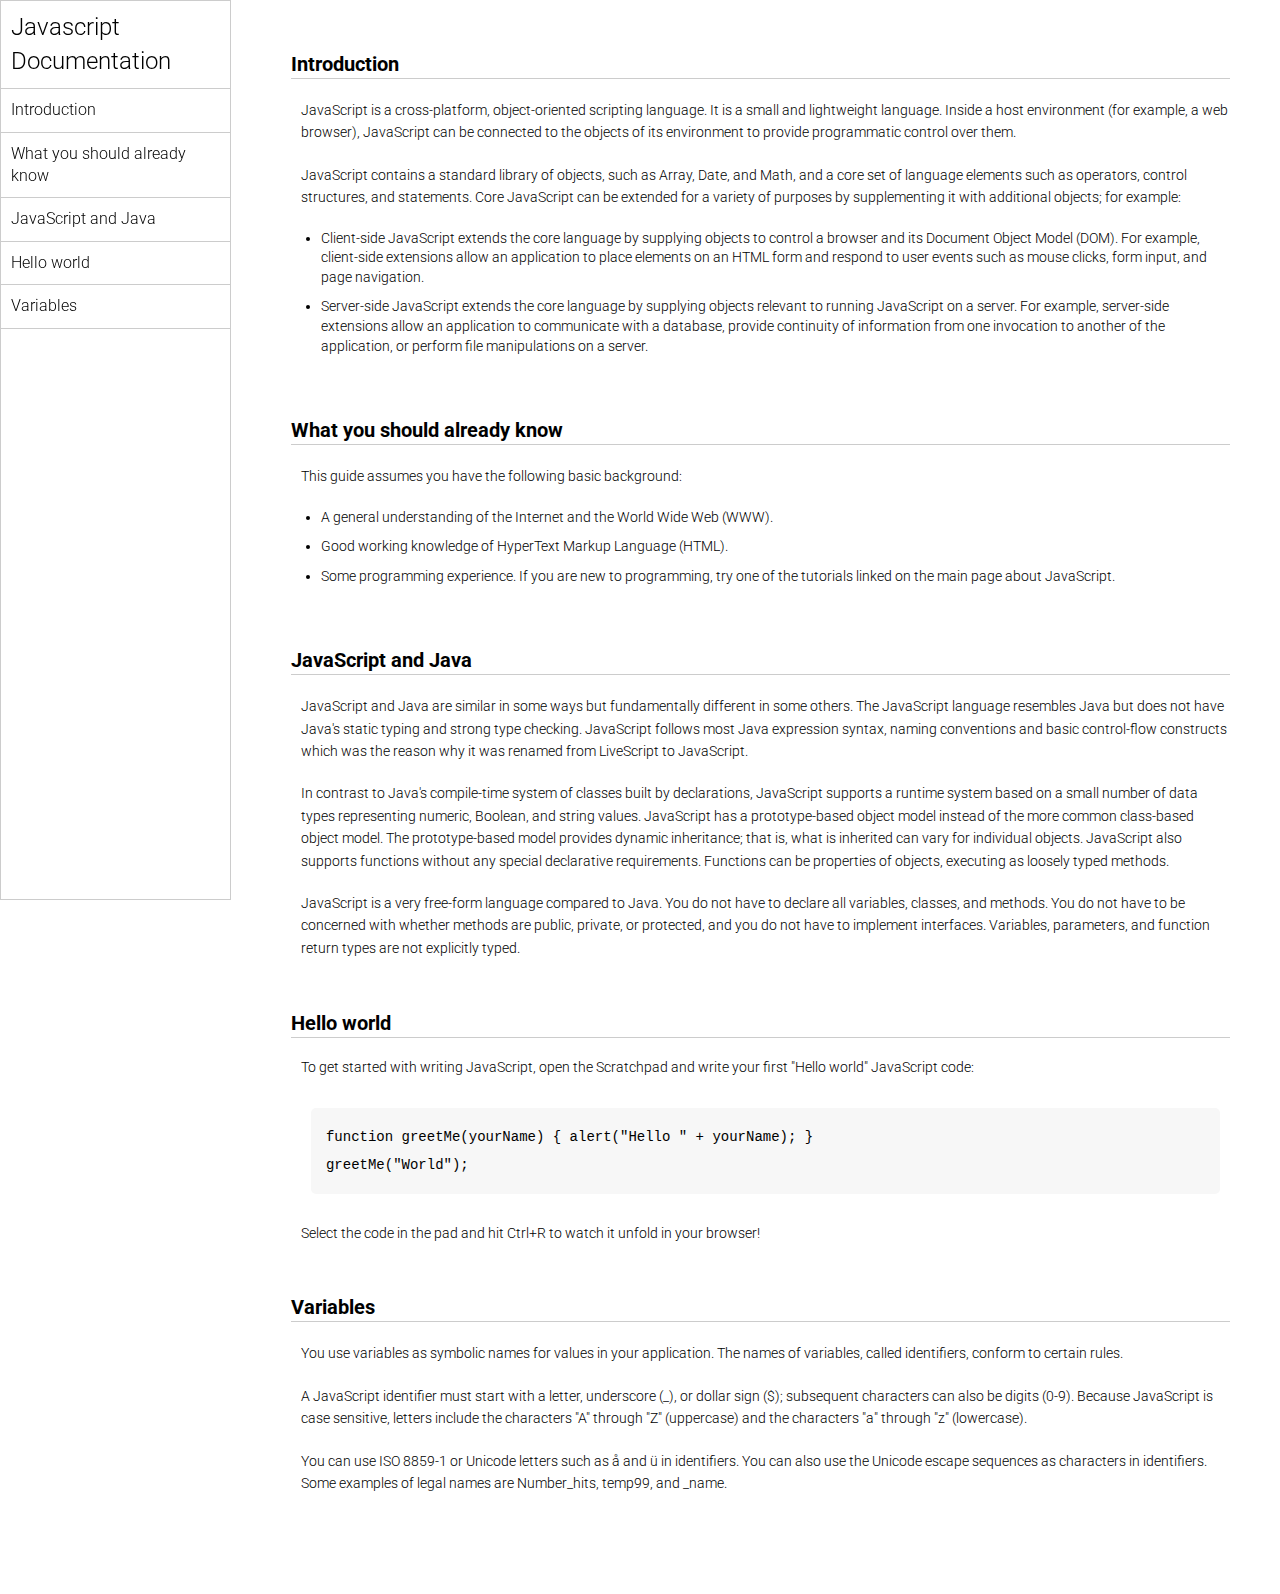
<file: elearning/index.html>
<!DOCTYPE html>
<html lang="en">
  <head>
    <meta charset="UTF-8" />
    <meta http-equiv="X-UA-Compatible" content="IE=edge" />
    <meta name="viewport" content="width=device-width, initial-scale=1.0" />
    <title>Javascript Documentation</title>
    <link rel="stylesheet" href="style.css" />
    <link rel="stylesheet" href="style.css" />
  </head>
  <body>
    <header>
      <nav>
        <h1>Javascript Documentation</h1>
        <ul>
          <a href="#Introduction"><li>Introduction</li></a>
          <a href="#What_you_should_already_know"
            ><li>What you should already know</li></a
          >
          <a href="#JavaScript_and_Java"><li>JavaScript and Java</li></a>
          <a href="#Hello_world"><li>Hello world</li></a>
          <a href="#Variables"><li>Variables</li></a>
        </ul>
      </nav>
    </header>
    <main>
      <section id="Introduction">
        <h2>Introduction</h2>
        <article>
          <p>
            JavaScript is a cross-platform, object-oriented scripting language.
            It is a small and lightweight language. Inside a host environment
            (for example, a web browser), JavaScript can be connected to the
            objects of its environment to provide programmatic control over
            them.
          </p>

          <p>
            JavaScript contains a standard library of objects, such as Array,
            Date, and Math, and a core set of language elements such as
            operators, control structures, and statements. Core JavaScript can
            be extended for a variety of purposes by supplementing it with
            additional objects; for example:
          </p>
          <ul>
            <li>
              Client-side JavaScript extends the core language by supplying
              objects to control a browser and its Document Object Model (DOM).
              For example, client-side extensions allow an application to place
              elements on an HTML form and respond to user events such as mouse
              clicks, form input, and page navigation.
            </li>
            <li>
              Server-side JavaScript extends the core language by supplying
              objects relevant to running JavaScript on a server. For example,
              server-side extensions allow an application to communicate with a
              database, provide continuity of information from one invocation to
              another of the application, or perform file manipulations on a
              server.
            </li>
          </ul>
        </article>
      </section>
      <section id="What_you_should_already_know">
        <h2>What you should already know</h2>
        <article>
          <p>This guide assumes you have the following basic background:</p>

          <ul>
            <li>
              A general understanding of the Internet and the World Wide Web
              (WWW).
            </li>
            <li>Good working knowledge of HyperText Markup Language (HTML).</li>
            <li>
              Some programming experience. If you are new to programming, try
              one of the tutorials linked on the main page about JavaScript.
            </li>
          </ul>
        </article>
      </section>
      <section id="JavaScript_and_Java">
        <h2>JavaScript and Java</h2>
        <article>
          <p>
            JavaScript and Java are similar in some ways but fundamentally
            different in some others. The JavaScript language resembles Java but
            does not have Java's static typing and strong type checking.
            JavaScript follows most Java expression syntax, naming conventions
            and basic control-flow constructs which was the reason why it was
            renamed from LiveScript to JavaScript.
          </p>

          <p>
            In contrast to Java's compile-time system of classes built by
            declarations, JavaScript supports a runtime system based on a small
            number of data types representing numeric, Boolean, and string
            values. JavaScript has a prototype-based object model instead of the
            more common class-based object model. The prototype-based model
            provides dynamic inheritance; that is, what is inherited can vary
            for individual objects. JavaScript also supports functions without
            any special declarative requirements. Functions can be properties of
            objects, executing as loosely typed methods.
          </p>
          <p>
            JavaScript is a very free-form language compared to Java. You do not
            have to declare all variables, classes, and methods. You do not have
            to be concerned with whether methods are public, private, or
            protected, and you do not have to implement interfaces. Variables,
            parameters, and function return types are not explicitly typed.
          </p>
        </article>
      </section>
      <section id="Hello_world">
        <h2>Hello world</h2>
        <article>
          To get started with writing JavaScript, open the Scratchpad and write
          your first "Hello world" JavaScript code:
          <code
            >function greetMe(yourName) { alert("Hello " + yourName); }
            greetMe("World");
          </code>

          Select the code in the pad and hit Ctrl+R to watch it unfold in your
          browser!
        </article>
      </section>
      <section id="Variables">
        <h2>Variables</h2>
        <article>
          <p>
            You use variables as symbolic names for values in your application.
            The names of variables, called identifiers, conform to certain
            rules.
          </p>
          <p>
            A JavaScript identifier must start with a letter, underscore (_), or
            dollar sign ($); subsequent characters can also be digits (0-9).
            Because JavaScript is case sensitive, letters include the characters
            "A" through "Z" (uppercase) and the characters "a" through "z"
            (lowercase).
          </p>
          <p>
            You can use ISO 8859-1 or Unicode letters such as å and ü in
            identifiers. You can also use the Unicode escape sequences as
            characters in identifiers. Some examples of legal names are
            Number_hits, temp99, and _name.
          </p>
        </article>
      </section>
    </main>
  </body>
</html>
</file>
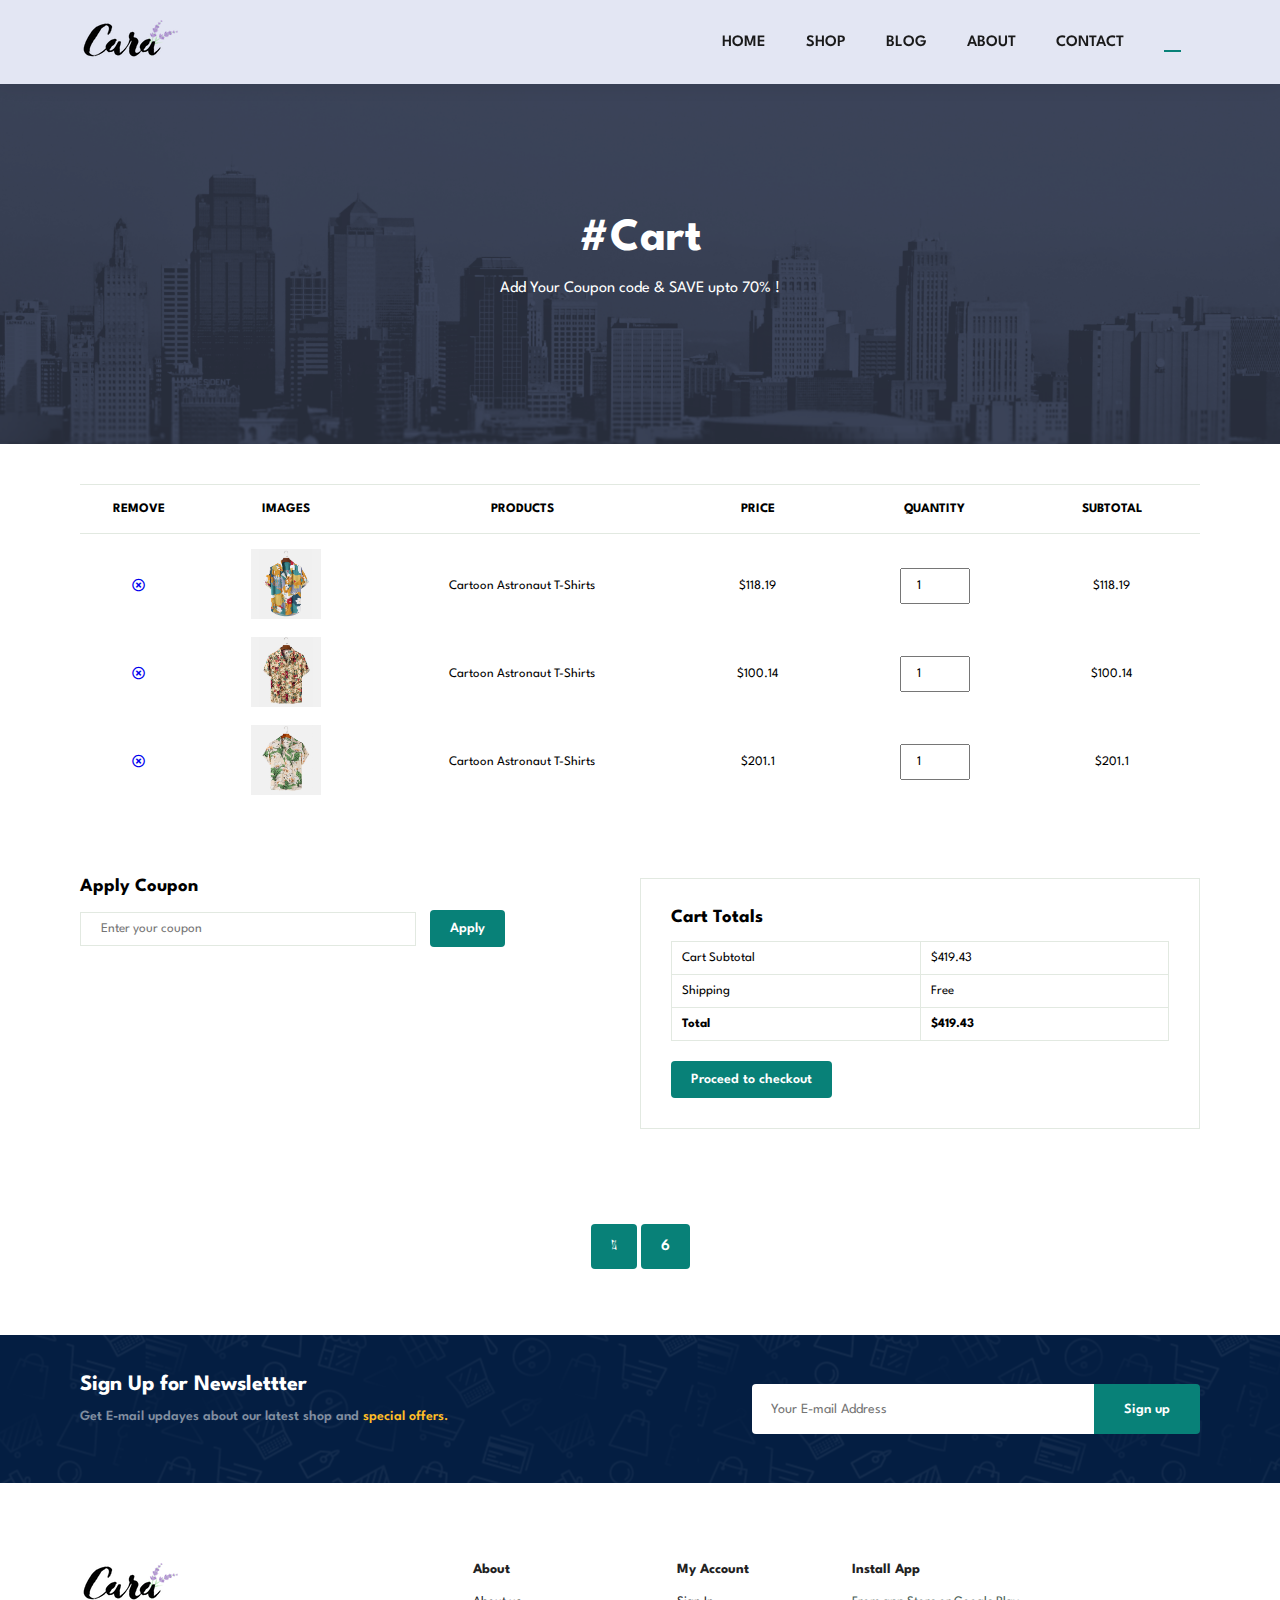
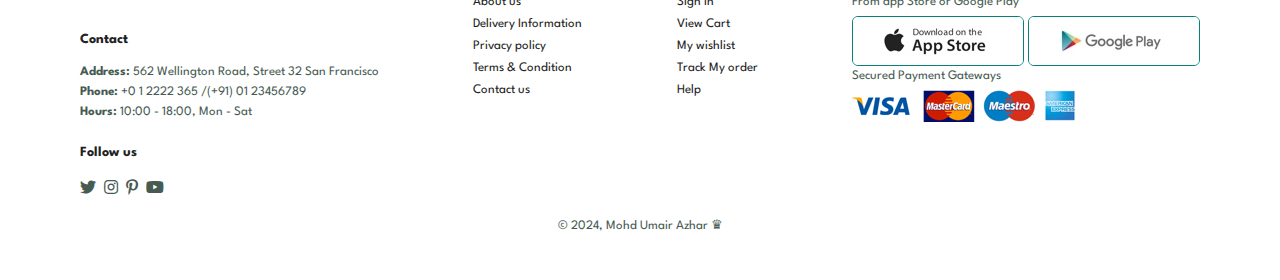
<file: ecommerce/cart.html>
<!DOCTYPE html>
<html lang="en">
  <head>
    <meta charset="UTF-8" />
    <meta name="viewport" content="width=device-width, initial-scale=1.0" />
    <title>E-commerce website</title>
    <link rel="stylesheet" href="E.css" />
    <link
      rel="stylesheet"
      href="https://pro.fontawesome.com/releases/v5.10.0/css/all.css"
    />
  </head>
  <body>
    <section id="header">
      <a href="#"><img src="img/logo (1).png" alt="LOGO" /></a>

      <div>
        <ul id="navbar">
          <li><a href="E.html">HOME</a></li>
          <li><a href="shop.html">SHOP</a></li>
          <li><a href="blog.html">BLOG</a></li>
          <li><a href="about.html">ABOUT</a></li>
          <li><a href="contact.html">CONTACT</a></li>
          <li id="lg-bag">
            <a class="active" href="cart.html">
              <i class="far fa-shopping-bag"></i>
            </a>
          </li>
          <a href="#" id="close"><i class="far fa-times"></i></a>

          <!-- <img
            id="crt"
            style="height: 28px"
            style="border: 1px solid #000"
            src="img/cart-shopping-solid.svg"
            alt=""
          /> -->
        </ul>
      </div>
      <div class="mobile">
        <a href="cart.html">
          <i class="far fa-shopping-bag"></i>
        </a>
        <i style="cursor: pointer" id="bar" class="fas fa-outdent"></i>
      </div>
    </section>

    <section id="page-header" class="about-header">
      <h2>#Cart</h2>
      <p>Add Your Coupon code & SAVE upto 70% !</p>
    </section>

    <section id="cart" class="section-p1">
      <table width="100%">
        <thead>
          <tr>
            <td>Remove</td>
            <td>Images</td>
            <td>Products</td>
            <td>Price</td>
            <td>Quantity</td>
            <td>Subtotal</td>
          </tr>
        </thead>
        <tbody>
          <tr>
            <td>
              <a href="#"><i class="far fa-times-circle"></i></a>
            </td>
            <td><img src="img/products/f1.jpg" alt="" /></td>
            <td>Cartoon Astronaut T-Shirts</td>
            <td>$118.19</td>
            <td><input type="number" value="1" /></td>
            <td>$118.19</td>
          </tr>
          <tr>
            <td>
              <a href="#"><i class="far fa-times-circle"></i></a>
            </td>
            <td><img src="img/products/f3.jpg" alt="" /></td>
            <td>Cartoon Astronaut T-Shirts</td>
            <td>$100.14</td>
            <td><input type="number" value="1" /></td>
            <td>$100.14</td>
          </tr>
          <tr>
            <td>
              <a href="#"><i class="far fa-times-circle"></i></a>
            </td>
            <td><img src="img/products/f2.jpg" alt="" /></td>
            <td>Cartoon Astronaut T-Shirts</td>
            <td>$201.1</td>
            <td><input type="number" value="1" /></td>
            <td>$201.1</td>
          </tr>
        </tbody>
      </table>
    </section>

    <section id="cart-add" class="section-p1">
      <div id="coupon">
        <h3>Apply Coupon</h3>
        <div>
          <input type="text" placeholder="Enter your coupon" />
          <button class="normal">Apply</button>
        </div>
      </div>

      <div id="subtotal">
        <h3>Cart Totals</h3>
        <table>
          <tr>
            <td>Cart Subtotal</td>
            <td>$419.43</td>
          </tr>
          <tr>
            <td>Shipping</td>
            <td>Free</td>
          </tr>
          <tr>
            <td><strong>Total</strong></td>
            <td><strong>$419.43</strong></td>
          </tr>
        </table>
        <button class="normal">Proceed to checkout</button>
      </div>
    </section>

    <section id="pagination" class="section-p1">
      <a href="contact.html"><i class="fal fa-long-arrow-alt-left"></i></a>
      <a href="#">6</a>
    </section>

    <section id="newsletter" class="section-p1 section-m1">
      <div class="newstext">
        <h4>Sign Up for Newslettter</h4>
        <p>
          Get E-mail updayes about our latest shop and
          <span>special offers.</span>
        </p>
      </div>
      <div class="form">
        <input type="email" placeholder="Your E-mail Address" />
        <button class="normal">Sign up</button>
      </div>
    </section>

    <footer class="section-p1">
      <div class="col">
        <img class="logo" src="img/logo (1).png" alt="" />
        <h4>Contact</h4>
        <p>
          <strong>Address: </strong> 562 Wellington Road, Street 32 San
          Francisco
        </p>
        <p><strong>Phone:</strong> +0 1 2222 365 /(+91) 01 23456789</p>
        <p><strong>Hours:</strong> 10:00 - 18:00, Mon - Sat</p>
        <div class="follow">
          <h4>Follow us</h4>
          <div class="icon">
            <i class="fab fa-twitter"></i>
            <i class="fab fa-instagram"></i>
            <i class="fab fa-pinterest-p"></i>
            <i class="fab fa-youtube"></i>
          </div>
        </div>
      </div>
      <div class="col">
        <h4>About</h4>
        <a href="#">About us</a>
        <a href="#">Delivery Information</a>
        <a href="#">Privacy policy</a>
        <a href="#">Terms & Condition</a>
        <a href="#">Contact us</a>
      </div>
      <div class="col">
        <h4>My Account</h4>
        <a href="#">Sign In</a>
        <a href="#">View Cart</a>
        <a href="#">My wishlist</a>
        <a href="#">Track My order</a>
        <a href="#">Help</a>
      </div>
      <div class="col install">
        <h4>Install App</h4>
        <p>From app Store or Google Play</p>
        <div class="row">
          <img src="img/pay/app.jpg" alt="" />
          <img src="img/pay/play.jpg" alt="" />
        </div>
        <p>Secured Payment Gateways</p>
        <img src="img/pay/pay.png" alt="" />
      </div>
      <div class="copyright">
        <p>© 2024, Mohd Umair Azhar ♛</p>
        <!-- <p>This is my Project</p> -->
      </div>
    </footer>

    <script src="E.js"></script>
  </body>
</html>
</file>
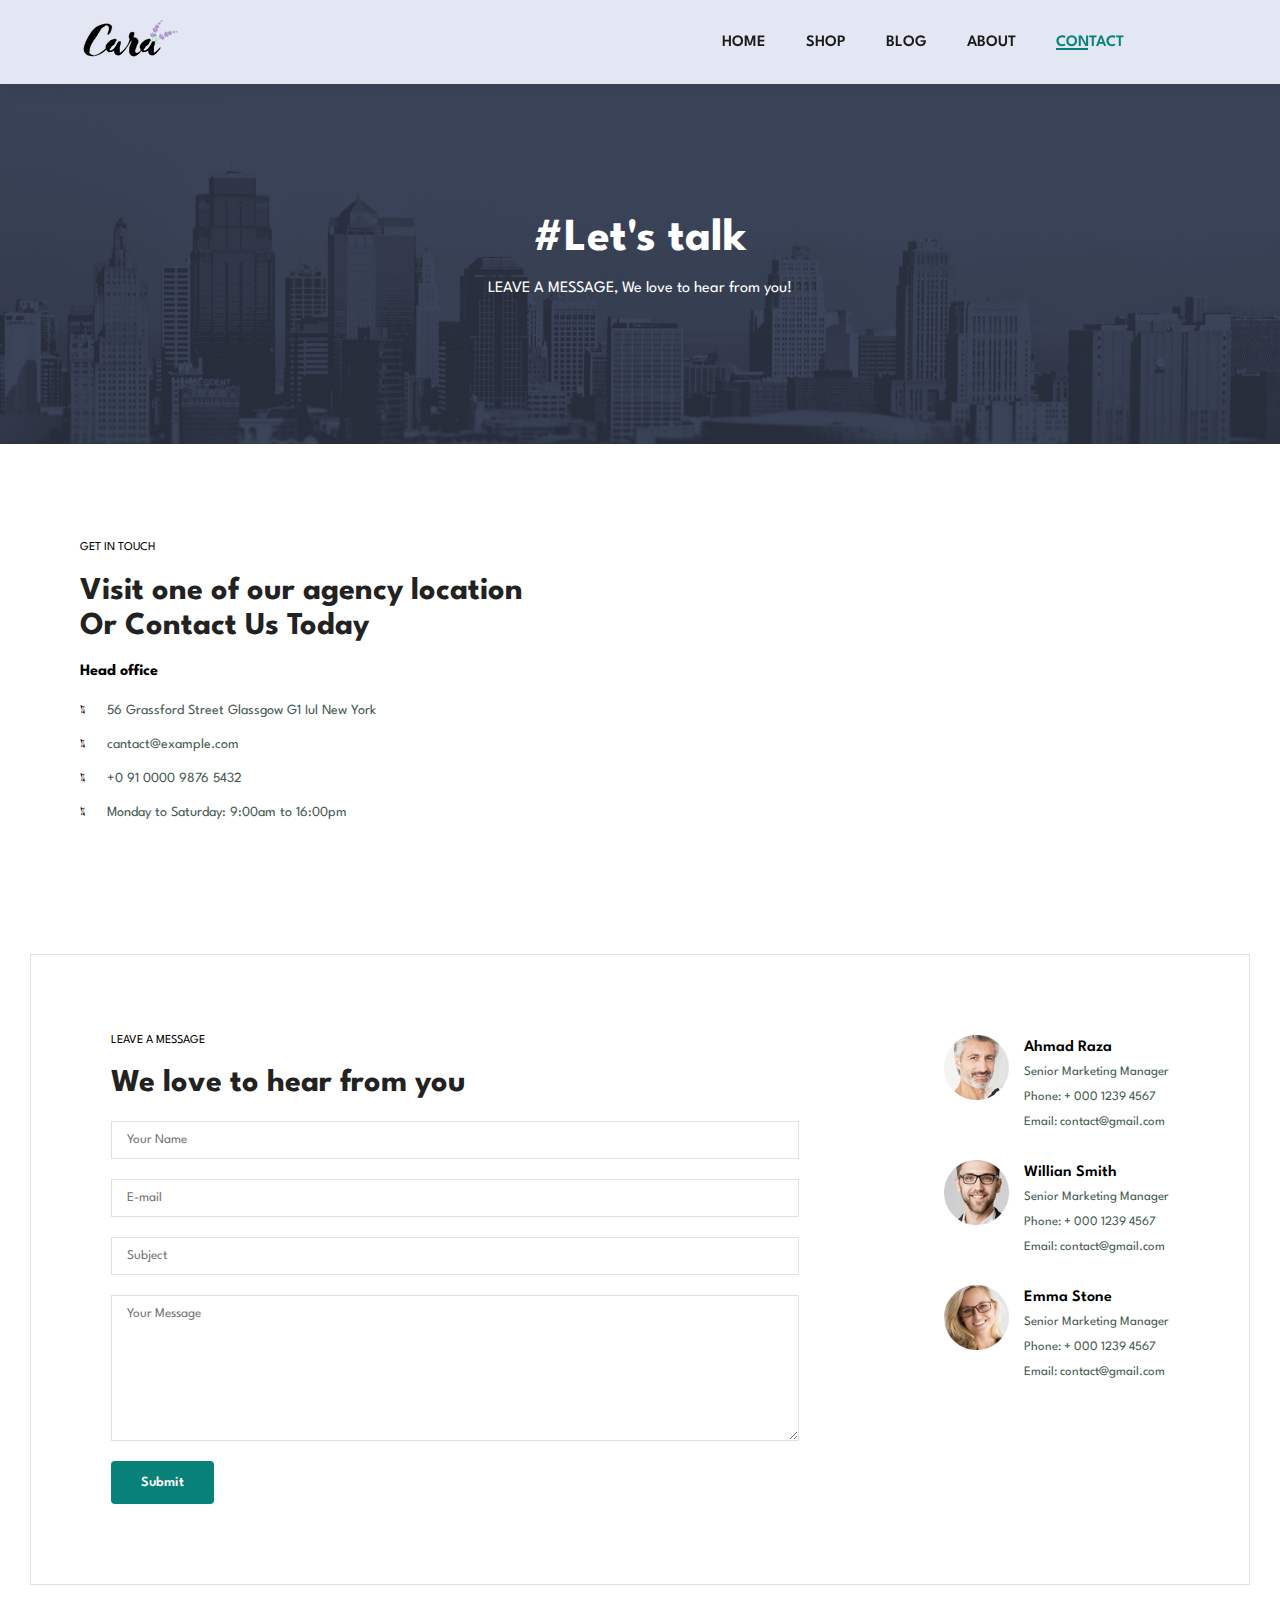
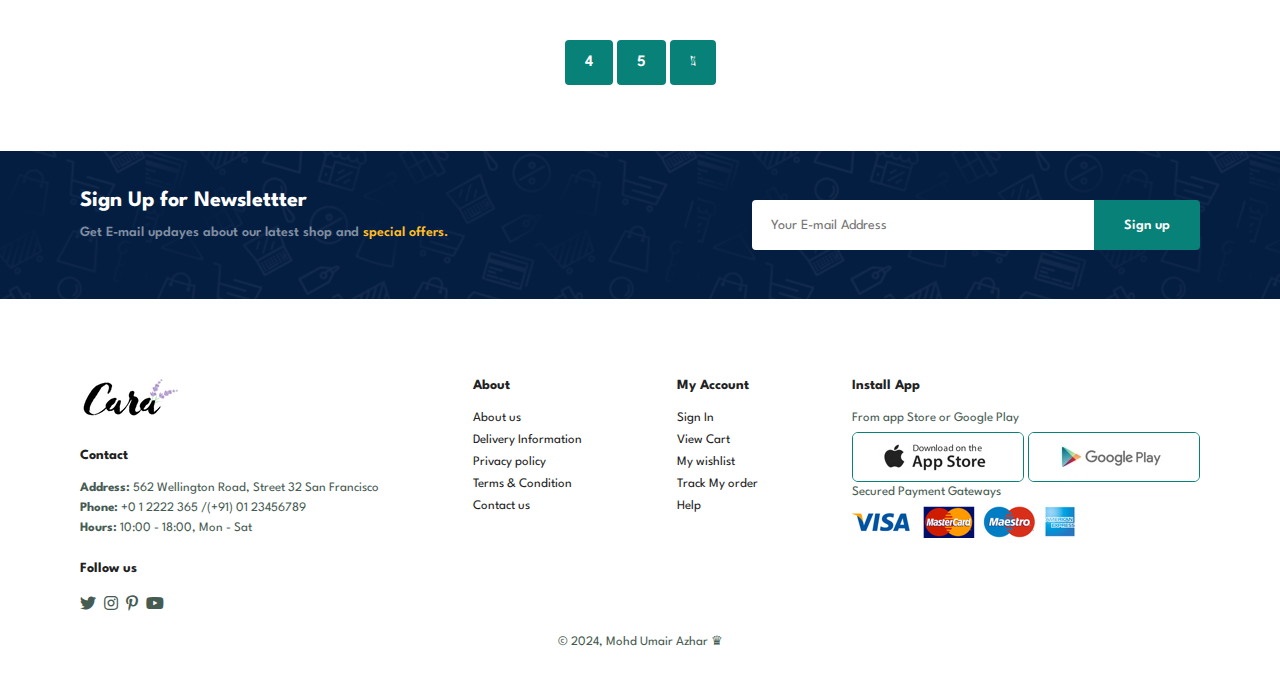
<file: ecommerce/contact.html>
<!DOCTYPE html>
<html lang="en">
  <head>
    <meta charset="UTF-8" />
    <meta name="viewport" content="width=device-width, initial-scale=1.0" />
    <title>E-commerce website</title>
    <link rel="stylesheet" href="E.css" />
    <link
      rel="stylesheet"
      href="https://pro.fontawesome.com/releases/v5.10.0/css/all.css"
    />
  </head>
  <body>
    <section id="header">
      <a href="#"><img src="img/logo (1).png" alt="LOGO" /></a>

      <div>
        <ul id="navbar">
          <li><a href="E.html">HOME</a></li>
          <li><a href="shop.html">SHOP</a></li>
          <li><a href="blog.html">BLOG</a></li>
          <li><a href="about.html">ABOUT</a></li>
          <li><a class="active" href="contact.html">CONTACT</a></li>
          <li id="lg-bag">
            <a href="cart.html">
              <i class="far fa-shopping-bag"></i>
            </a>
          </li>
          <a href="#" id="close"><i class="far fa-times"></i></a>
          <!-- <img
            id="crt"
            style="height: 48px"
            src="img/cart-shopping-solid.svg"
            alt=""
          /> -->
        </ul>
      </div>
      <div class="mobile">
        <a href="cart.html">
          <i class="far fa-shopping-bag"></i>
        </a>
        <i style="cursor: pointer" id="bar" class="fas fa-outdent"></i>
      </div>
    </section>

    <section id="page-header" class="about-header">
      <h2>#Let's talk</h2>
      <p>LEAVE A MESSAGE, We love to hear from you!</p>
    </section>

    <section id="contact-detail" class="section-p1">
      <div class="details">
        <span>GET IN TOUCH </span>
        <h2>Visit one of our agency location Or Contact Us Today</h2>
        <h3>Head office</h3>
        <div>
          <li>
            <i class="fal fa-map"></i>
            <p>56 Grassford Street Glassgow G1 Iul New York</p>
          </li>
          <li>
            <i class="fal fa-envelope"></i>
            <p>cantact@example.com</p>
          </li>
          <li>
            <i class="fal fa-phone-alt"></i>
            <p>+0 91 0000 9876 5432</p>
          </li>
          <li>
            <i class="fal fa-clock"></i>
            <p>Monday to Saturday: 9:00am to 16:00pm</p>
          </li>
        </div>
      </div>

      <div class="map">
        <iframe
          src="https://www.google.com/maps/embed?pb=!1m18!1m12!1m3!1d57530.060234748635!2d80.0745557089185!3d25.683598138503495!2m3!1f0!2f0!3f0!3m2!1i1024!2i768!4f13.1!3m3!1m2!1s0x399cdfeb52be96a1%3A0x36562fc9da354c9e!2sMaudaha%2C%20Uttar%20Pradesh%20210507!5e0!3m2!1sen!2sin!4v1710080053789!5m2!1sen!2sin"
          width="600"
          height="450"
          style="border: 0"
          allowfullscreen=""
          loading="lazy"
          referrerpolicy="no-referrer-when-downgrade"
        ></iframe>
      </div>
    </section>

    <section id="form-details">
      <form action="">
        <span>LEAVE A MESSAGE</span>
        <h2>We love to hear from you</h2>
        <input type="text" placeholder="Your Name" />
        <input type="email" placeholder="E-mail" />
        <input type="text" placeholder="Subject" />
        <textarea
          name=""
          id=""
          cols="30"
          rows="10"
          placeholder="Your Message"
        ></textarea>
        <button class="normal">Submit</button>
      </form>
      <div class="people">
        <div>
          <img src="img/people/1.png" alt="" />
          <p>
            <span>Ahmad Raza</span> Senior Marketing Manager <br />Phone: + 000
            1239 4567 <br />Email: contact@gmail.com
          </p>
        </div>
        <div>
          <img src="img/people/2.png" alt="" />
          <p>
            <span>Willian Smith</span> Senior Marketing Manager <br />Phone: +
            000 1239 4567 <br />Email: contact@gmail.com
          </p>
        </div>
        <div>
          <img src="img/people/3.png" alt="" />
          <p>
            <span>Emma Stone</span> Senior Marketing Manager <br />Phone: + 000
            1239 4567 <br />Email: contact@gmail.com
          </p>
        </div>
      </div>
    </section>

    <section id="pagination" class="section-p1">
      <a href="about.html">4</a>
      <a href="#">5</a>
      <a href="cart.html"><i class="fal fa-long-arrow-alt-right"></i></a>
    </section>

    <section id="newsletter" class="section-p1 section-m1">
      <div class="newstext">
        <h4>Sign Up for Newslettter</h4>
        <p>
          Get E-mail updayes about our latest shop and
          <span>special offers.</span>
        </p>
      </div>
      <div class="form">
        <input type="email" placeholder="Your E-mail Address" />
        <button class="normal">Sign up</button>
      </div>
    </section>

    <footer class="section-p1">
      <div class="col">
        <img class="logo" src="img/logo (1).png" alt="" />
        <h4>Contact</h4>
        <p>
          <strong>Address: </strong> 562 Wellington Road, Street 32 San
          Francisco
        </p>
        <p><strong>Phone:</strong> +0 1 2222 365 /(+91) 01 23456789</p>
        <p><strong>Hours:</strong> 10:00 - 18:00, Mon - Sat</p>
        <div class="follow">
          <h4>Follow us</h4>
          <div class="icon">
            <i class="fab fa-twitter"></i>
            <i class="fab fa-instagram"></i>
            <i class="fab fa-pinterest-p"></i>
            <i class="fab fa-youtube"></i>
          </div>
        </div>
      </div>
      <div class="col">
        <h4>About</h4>
        <a href="#">About us</a>
        <a href="#">Delivery Information</a>
        <a href="#">Privacy policy</a>
        <a href="#">Terms & Condition</a>
        <a href="#">Contact us</a>
      </div>
      <div class="col">
        <h4>My Account</h4>
        <a href="#">Sign In</a>
        <a href="#">View Cart</a>
        <a href="#">My wishlist</a>
        <a href="#">Track My order</a>
        <a href="#">Help</a>
      </div>
      <div class="col install">
        <h4>Install App</h4>
        <p>From app Store or Google Play</p>
        <div class="row">
          <img src="img/pay/app.jpg" alt="" />
          <img src="img/pay/play.jpg" alt="" />
        </div>
        <p>Secured Payment Gateways</p>
        <img src="img/pay/pay.png" alt="" />
      </div>
      <div class="copyright">
        <p>© 2024, Mohd Umair Azhar ♛</p>
        <!-- <p>This is my Project</p> -->
      </div>
    </footer>

    <script src="E.js"></script>
  </body>
</html>
</file>
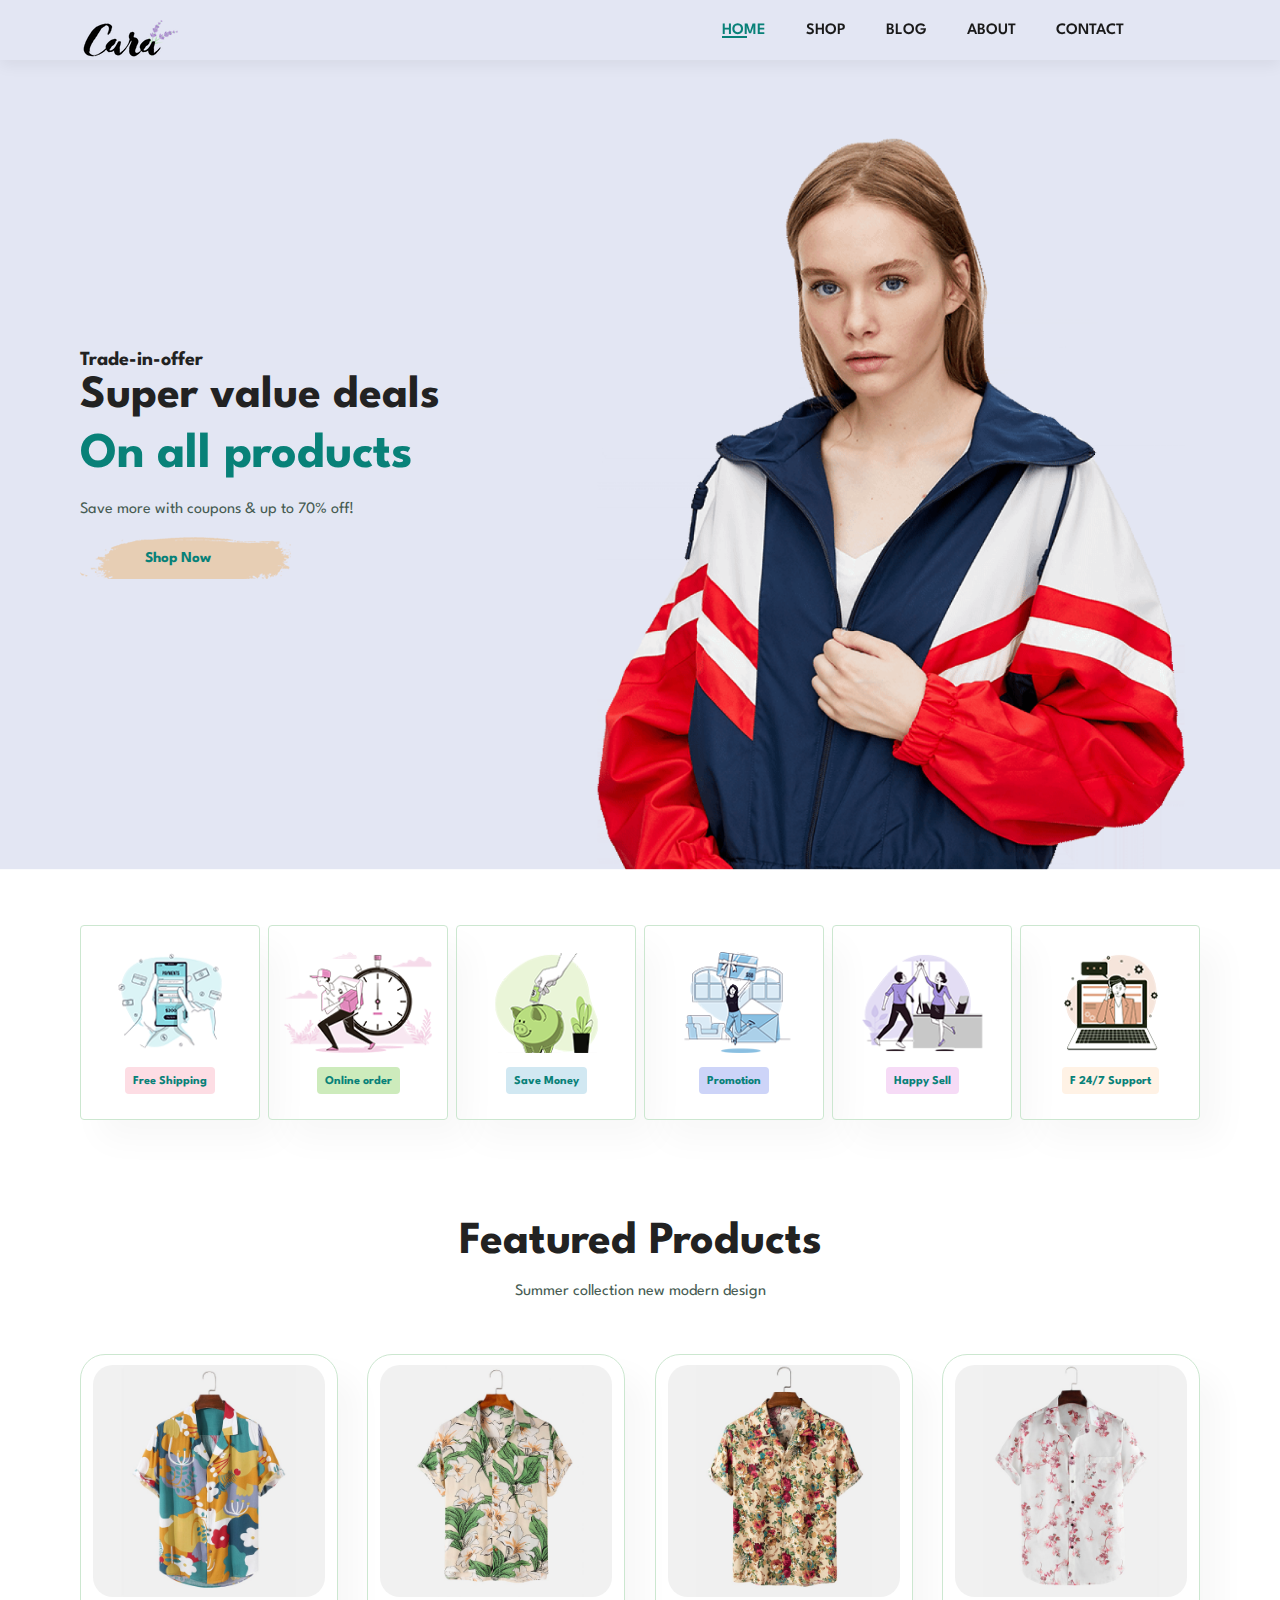
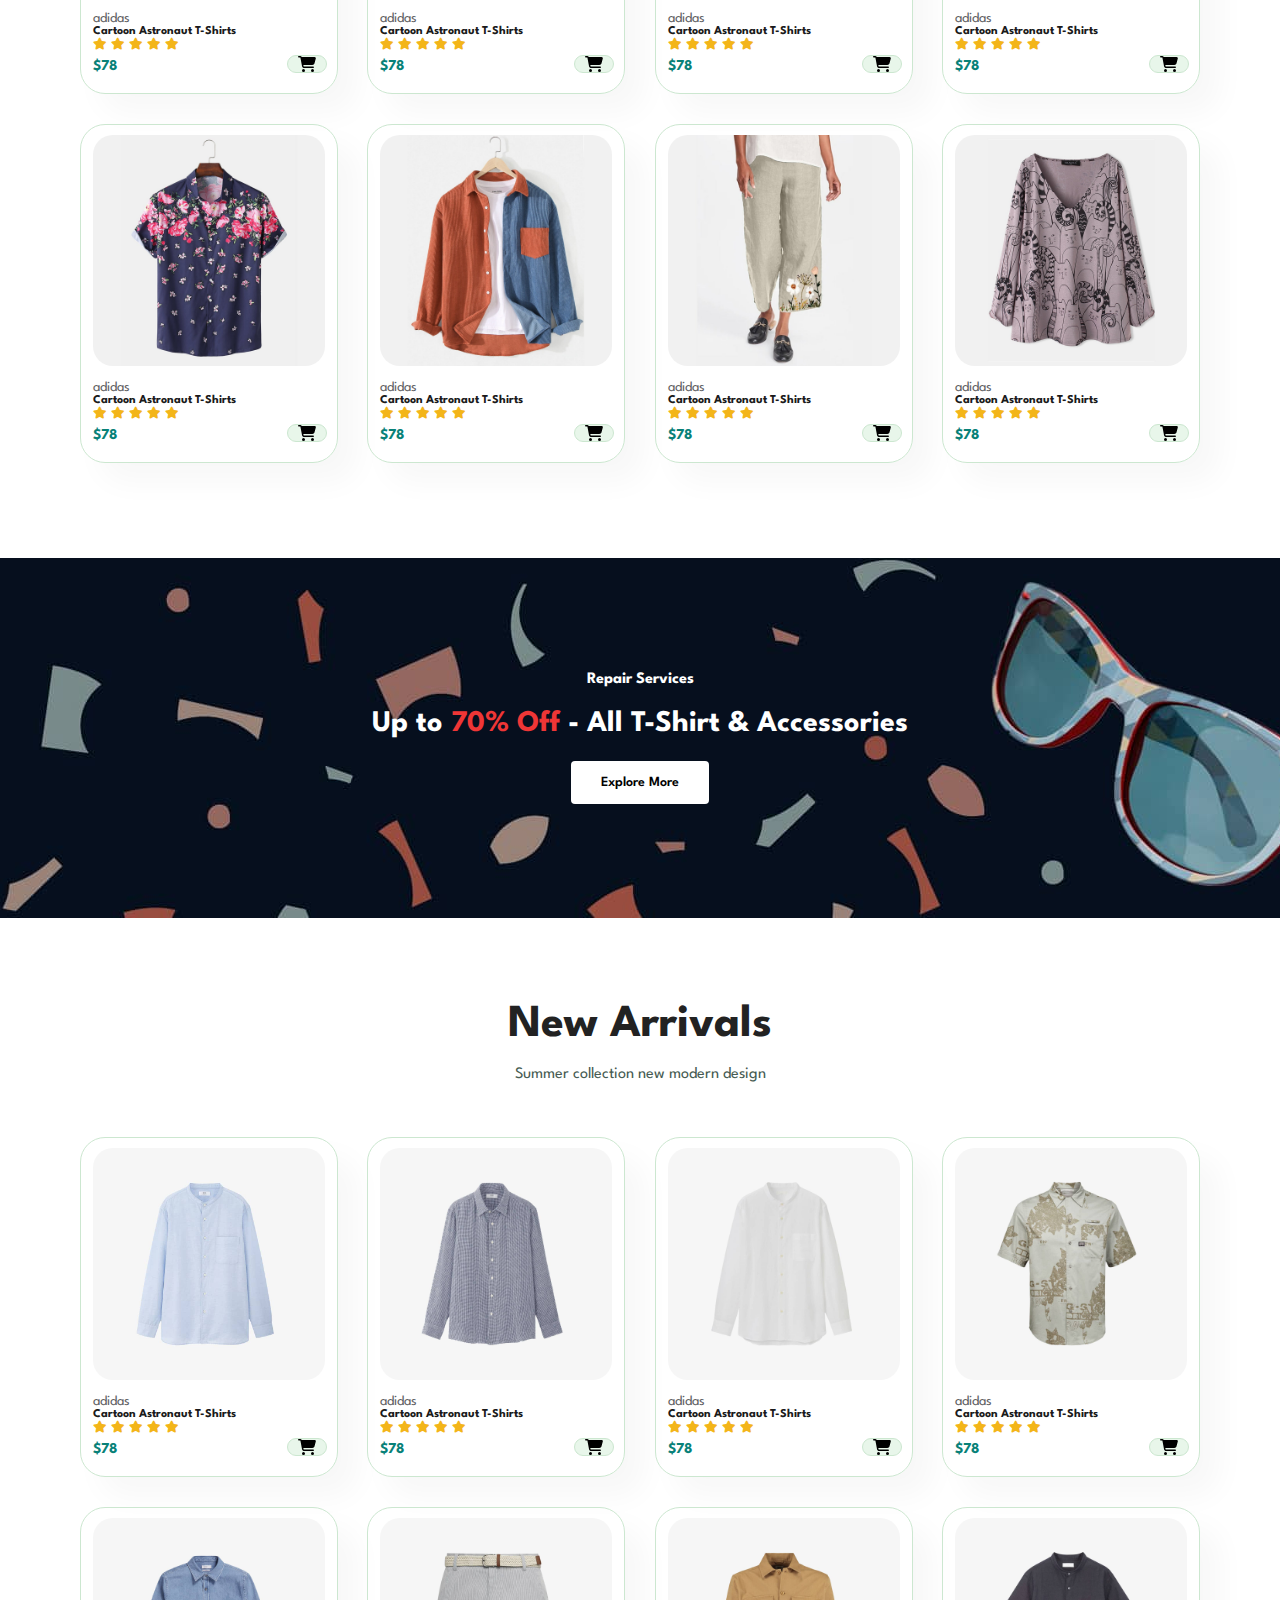
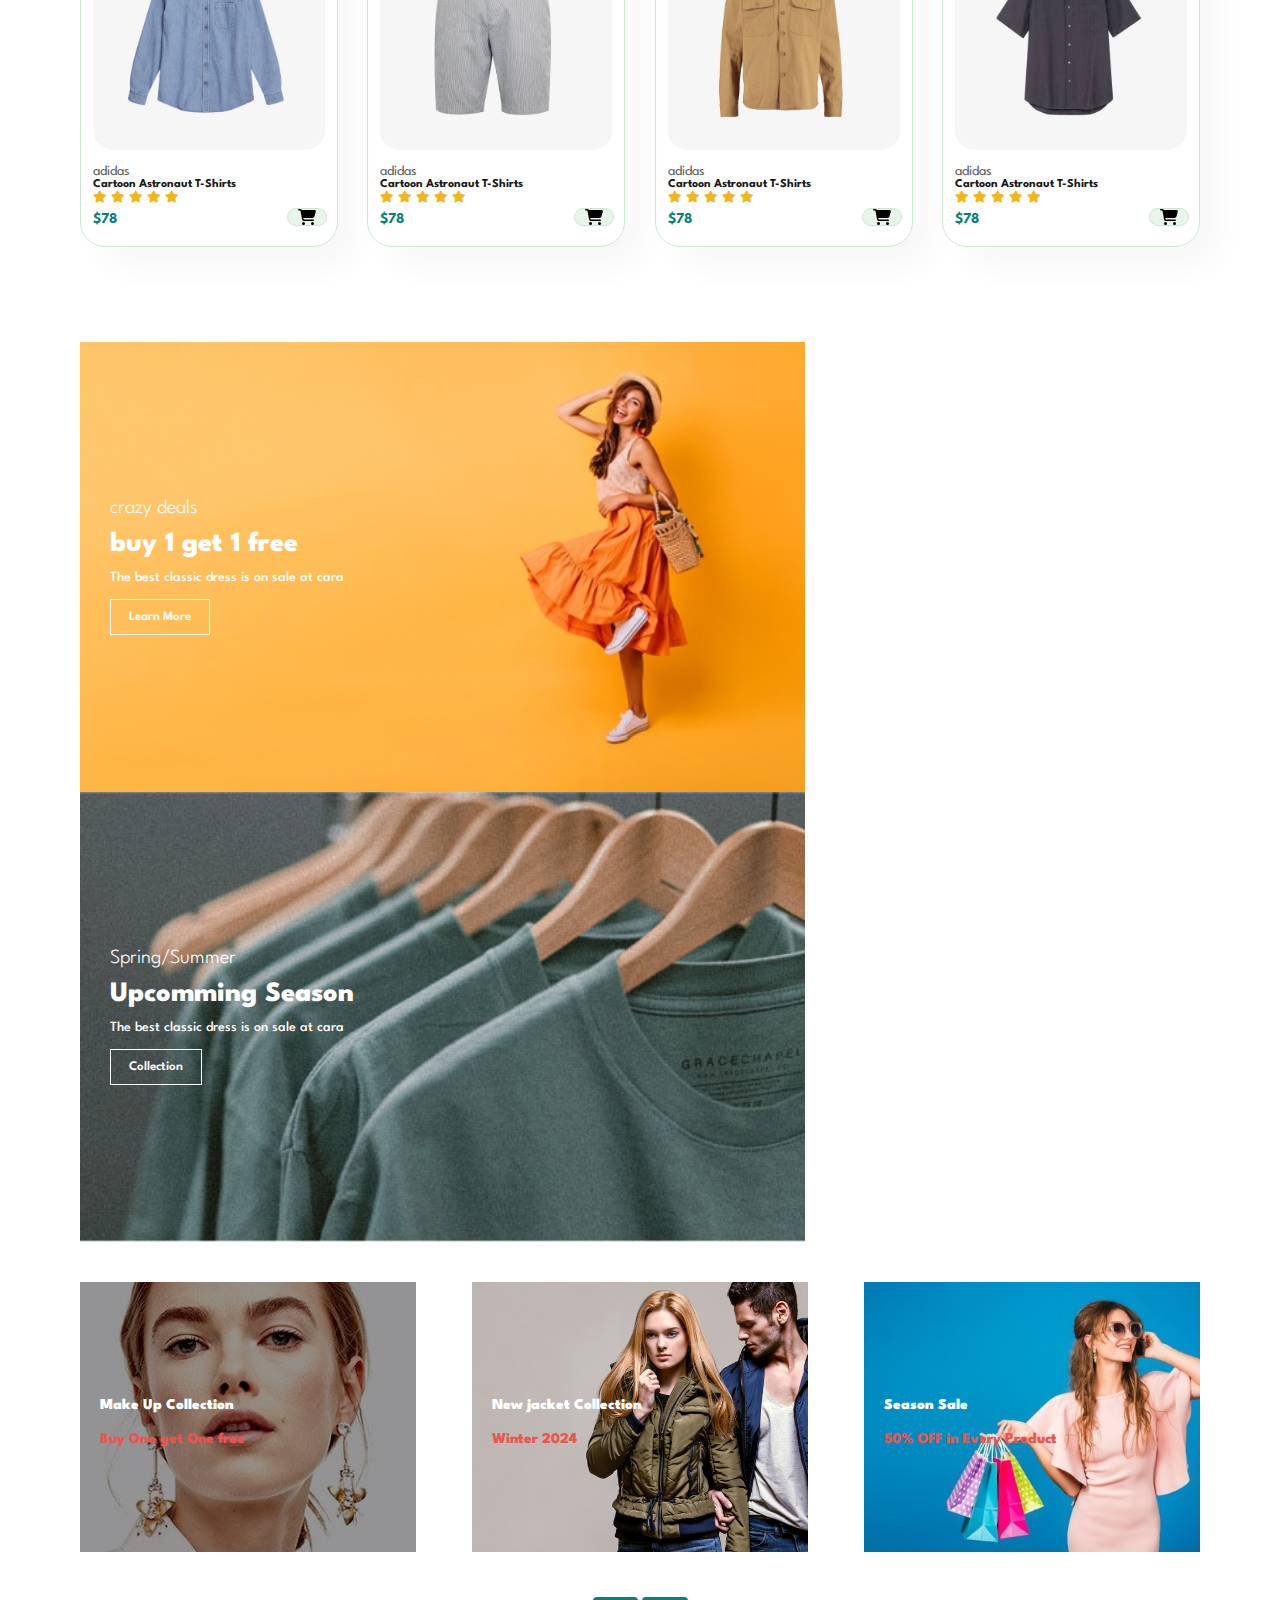
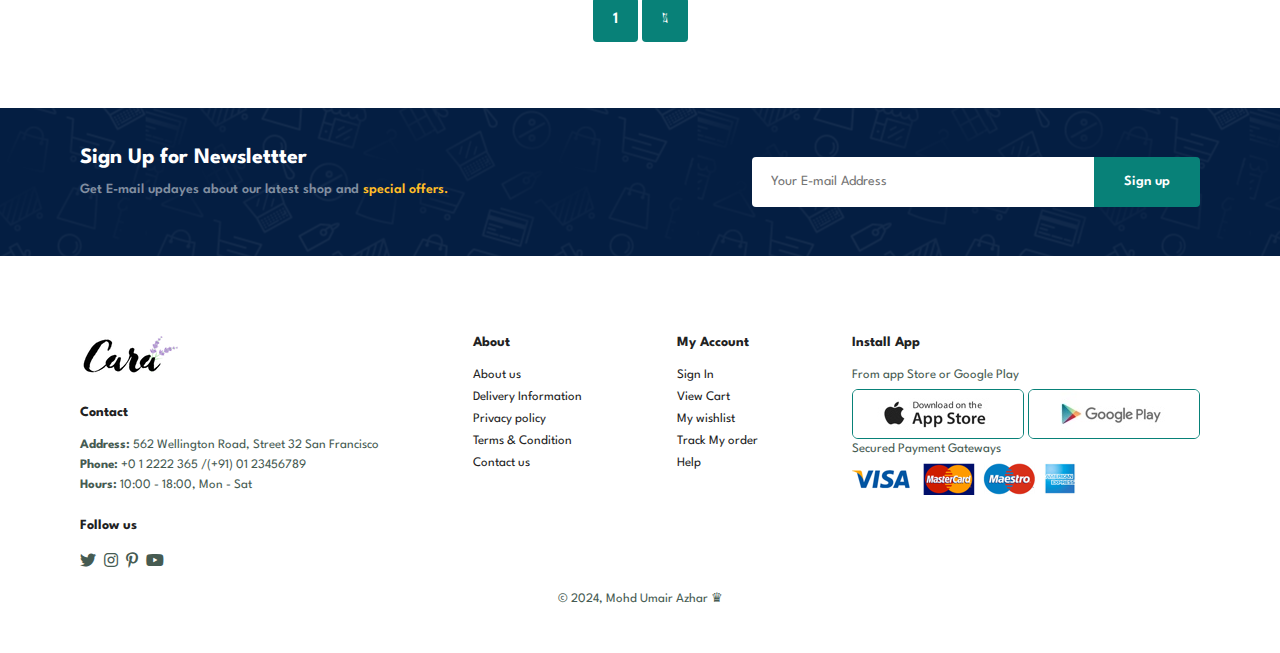
<file: ecommerce/E.html>
<!DOCTYPE html>
<html lang="en">

<head>
  <meta charset="UTF-8" />
  <meta name="viewport" content="width=device-width, initial-scale=1.0" />
  <title>E-commerce website</title>
  <link rel="stylesheet" href="E.css" />
  <link rel="stylesheet" href="https://pro.fontawesome.com/releases/v5.10.0/css/all.css" />
</head>

<body>
  <section id="header">
    <a class="logo-a" href="#"><img src="img/logo (1).png" alt="LOGO" /></a>

    <div>
      <ul id="navbar">
        <li><a class="active" href="E.html">HOME</a></li>
        <li><a href="shop.html">SHOP</a></li>
        <li><a href="blog.html">BLOG</a></li>
        <li><a href="about.html">ABOUT</a></li>
        <li><a href="contact.html">CONTACT</a></li>
        <li id="lg-bag">
          <a href="cart.html">
            <i class="far fa-shopping-bag"></i>
          </a>
        </li>
        <a href="#" id="close"><i class="far fa-times"></i></a>
        <!-- <img
            id="crt"
            style="height: 48px"
            src="img/cart-shopping-solid.svg"
            alt=""
          /> -->
      </ul>
    </div>
    <div class="mobile">
      <a href="cart.html">
        <i class="far fa-shopping-bag"></i>
      </a>
      <i style="cursor: pointer" id="bar" class="fas fa-outdent"></i>
    </div>
  </section>

  <section id="hero">
    <h4>Trade-in-offer</h4>
    <h2>Super value deals</h2>
    <h1>On all products</h1>
    <p>Save more with coupons & up to 70% off!</p>
    <a href="shop.html"><button>Shop Now</button></a>
  </section>

  <section id="feature" class="section-p1">
    <div class="fe-box">
      <img src="img/feature/f1.png" alt="f1" />
      <h6>Free Shipping</h6>
    </div>
    <div class="fe-box">
      <img src="img/feature/f2.png" alt="f2" />
      <h6>Online order</h6>
    </div>
    <div class="fe-box">
      <img src="img/feature/f3.png" alt="f3" />
      <h6>Save Money</h6>
    </div>
    <div class="fe-box">
      <img src="img/feature/f4.png" alt="f4" />
      <h6>Promotion</h6>
    </div>
    <div class="fe-box">
      <img src="img/feature/f5.png" alt="f5" />
      <h6>Happy Sell</h6>
    </div>
    <div class="fe-box">
      <img src="img/feature/f6.png" alt="f6" />
      <h6>F 24/7 Support</h6>
    </div>
  </section>

  <section id="product1" class="section-p1">
    <h2>Featured Products</h2>
    <p>Summer collection new modern design</p>
    <div class="pro-container">
      <div class="pro" onclick="window.location.href='sproduct.html'; ">
        <img src="img/products/f1.jpg" alt="f1" />
        <div class="des">
          <span>adidas</span>
          <h5>Cartoon Astronaut T-Shirts</h5>
          <div class="star">
            <i class="fas fa-star"></i>
            <i class="fas fa-star"></i>
            <i class="fas fa-star"></i>
            <i class="fas fa-star"></i>
            <i class="fas fa-star"></i>
          </div>
          <h4>$78</h4>
        </div>
        <a href="#"><img id="crt" class="cart" style="height: 18px" src="img/cart-shopping-solid.svg" alt="" /></a>
      </div>
      <div class="pro" onclick="window.location.href='sproduct.html'; ">
        <img src="img/products/f2.jpg" alt="f1" />
        <div class="des">
          <span>adidas</span>
          <h5>Cartoon Astronaut T-Shirts</h5>
          <div class="star">
            <i class="fas fa-star"></i>
            <i class="fas fa-star"></i>
            <i class="fas fa-star"></i>
            <i class="fas fa-star"></i>
            <i class="fas fa-star"></i>
          </div>
          <h4>$78</h4>
        </div>
        <a href="#"><img id="crt" class="cart" style="height: 18px" src="img/cart-shopping-solid.svg" alt="" /></a>
      </div>
      <div class="pro" onclick="window.location.href='sproduct.html'; ">
        <img src="img/products/f3.jpg" alt="f1" />
        <div class="des">
          <span>adidas</span>
          <h5>Cartoon Astronaut T-Shirts</h5>
          <div class="star">
            <i class="fas fa-star"></i>
            <i class="fas fa-star"></i>
            <i class="fas fa-star"></i>
            <i class="fas fa-star"></i>
            <i class="fas fa-star"></i>
          </div>
          <h4>$78</h4>
        </div>
        <a href="#"><img id="crt" class="cart" style="height: 18px" src="img/cart-shopping-solid.svg" alt="" /></a>
      </div>
      <div class="pro" onclick="window.location.href='sproduct.html'; ">
        <img src="img/products/f4.jpg" alt="f1" />
        <div class="des">
          <span>adidas</span>
          <h5>Cartoon Astronaut T-Shirts</h5>
          <div class="star">
            <i class="fas fa-star"></i>
            <i class="fas fa-star"></i>
            <i class="fas fa-star"></i>
            <i class="fas fa-star"></i>
            <i class="fas fa-star"></i>
          </div>
          <h4>$78</h4>
        </div>
        <a href="#"><img id="crt" class="cart" style="height: 18px" src="img/cart-shopping-solid.svg" alt="" /></a>
      </div>
      <div class="pro">
        <img src="img/products/f5.jpg" alt="f1" />
        <div class="des">
          <span>adidas</span>
          <h5>Cartoon Astronaut T-Shirts</h5>
          <div class="star">
            <i class="fas fa-star"></i>
            <i class="fas fa-star"></i>
            <i class="fas fa-star"></i>
            <i class="fas fa-star"></i>
            <i class="fas fa-star"></i>
          </div>
          <h4>$78</h4>
        </div>
        <a href="#"><img id="crt" class="cart" style="height: 18px" src="img/cart-shopping-solid.svg" alt="" /></a>
      </div>
      <div class="pro">
        <img src="img/products/f6.jpg" alt="f1" />
        <div class="des">
          <span>adidas</span>
          <h5>Cartoon Astronaut T-Shirts</h5>
          <div class="star">
            <i class="fas fa-star"></i>
            <i class="fas fa-star"></i>
            <i class="fas fa-star"></i>
            <i class="fas fa-star"></i>
            <i class="fas fa-star"></i>
          </div>
          <h4>$78</h4>
        </div>
        <a href="#"><img id="crt" class="cart" style="height: 18px" src="img/cart-shopping-solid.svg" alt="" /></a>
      </div>
      <div class="pro">
        <img src="img/products/f7.jpg" alt="f1" />
        <div class="des">
          <span>adidas</span>
          <h5>Cartoon Astronaut T-Shirts</h5>
          <div class="star">
            <i class="fas fa-star"></i>
            <i class="fas fa-star"></i>
            <i class="fas fa-star"></i>
            <i class="fas fa-star"></i>
            <i class="fas fa-star"></i>
          </div>
          <h4>$78</h4>
        </div>
        <a href="#"><img id="crt" class="cart" style="height: 18px" src="img/cart-shopping-solid.svg" alt="" /></a>
      </div>
      <div class="pro">
        <img src="img/products/f8.jpg" alt="f1" />
        <div class="des">
          <span>adidas</span>
          <h5>Cartoon Astronaut T-Shirts</h5>
          <div class="star">
            <i class="fas fa-star"></i>
            <i class="fas fa-star"></i>
            <i class="fas fa-star"></i>
            <i class="fas fa-star"></i>
            <i class="fas fa-star"></i>
          </div>
          <h4>$78</h4>
        </div>
        <a href="#"><img id="crt" class="cart" style="height: 18px" src="img/cart-shopping-solid.svg" alt="" /></a>
      </div>
    </div>
  </section>

  <section id="banner" class="section-m1">
    <h4>Repair Services</h4>
    <h2>Up to <span>70% Off</span> - All T-Shirt & Accessories</h2>
    <button class="normal">Explore More</button>
  </section>

  <section id="product1" class="section-p1">
    <h2>New Arrivals</h2>
    <p>Summer collection new modern design</p>
    <div class="pro-container">
      <div class="pro">
        <img src="img/products/n1.jpg" alt="f1" />
        <div class="des">
          <span>adidas</span>
          <h5>Cartoon Astronaut T-Shirts</h5>
          <div class="star">
            <i class="fas fa-star"></i>
            <i class="fas fa-star"></i>
            <i class="fas fa-star"></i>
            <i class="fas fa-star"></i>
            <i class="fas fa-star"></i>
          </div>
          <h4>$78</h4>
        </div>
        <a href="#"><img id="crt" class="cart" style="height: 18px" src="img/cart-shopping-solid.svg" alt="" /></a>
      </div>
      <div class="pro">
        <img src="img/products/n2.jpg" alt="f1" />
        <div class="des">
          <span>adidas</span>
          <h5>Cartoon Astronaut T-Shirts</h5>
          <div class="star">
            <i class="fas fa-star"></i>
            <i class="fas fa-star"></i>
            <i class="fas fa-star"></i>
            <i class="fas fa-star"></i>
            <i class="fas fa-star"></i>
          </div>
          <h4>$78</h4>
        </div>
        <a href="#"><img id="crt" class="cart" style="height: 18px" src="img/cart-shopping-solid.svg" alt="" /></a>
      </div>
      <div class="pro">
        <img src="img/products/n3.jpg" alt="f1" />
        <div class="des">
          <span>adidas</span>
          <h5>Cartoon Astronaut T-Shirts</h5>
          <div class="star">
            <i class="fas fa-star"></i>
            <i class="fas fa-star"></i>
            <i class="fas fa-star"></i>
            <i class="fas fa-star"></i>
            <i class="fas fa-star"></i>
          </div>
          <h4>$78</h4>
        </div>
        <a href="#"><img id="crt" class="cart" style="height: 18px" src="img/cart-shopping-solid.svg" alt="" /></a>
      </div>
      <div class="pro">
        <img src="img/products/n4.jpg" alt="f1" />
        <div class="des">
          <span>adidas</span>
          <h5>Cartoon Astronaut T-Shirts</h5>
          <div class="star">
            <i class="fas fa-star"></i>
            <i class="fas fa-star"></i>
            <i class="fas fa-star"></i>
            <i class="fas fa-star"></i>
            <i class="fas fa-star"></i>
          </div>
          <h4>$78</h4>
        </div>
        <a href="#"><img id="crt" class="cart" style="height: 18px" src="img/cart-shopping-solid.svg" alt="" /></a>
      </div>
      <div class="pro">
        <img src="img/products/n5.jpg" alt="f1" />
        <div class="des">
          <span>adidas</span>
          <h5>Cartoon Astronaut T-Shirts</h5>
          <div class="star">
            <i class="fas fa-star"></i>
            <i class="fas fa-star"></i>
            <i class="fas fa-star"></i>
            <i class="fas fa-star"></i>
            <i class="fas fa-star"></i>
          </div>
          <h4>$78</h4>
        </div>
        <a href="#"><img id="crt" class="cart" style="height: 18px" src="img/cart-shopping-solid.svg" alt="" /></a>
      </div>
      <div class="pro">
        <img src="img/products/n6.jpg" alt="f1" />
        <div class="des">
          <span>adidas</span>
          <h5>Cartoon Astronaut T-Shirts</h5>
          <div class="star">
            <i class="fas fa-star"></i>
            <i class="fas fa-star"></i>
            <i class="fas fa-star"></i>
            <i class="fas fa-star"></i>
            <i class="fas fa-star"></i>
          </div>
          <h4>$78</h4>
        </div>
        <a href="#"><img id="crt" class="cart" style="height: 18px" src="img/cart-shopping-solid.svg" alt="" /></a>
      </div>
      <div class="pro">
        <img src="img/products/n7.jpg" alt="f1" />
        <div class="des">
          <span>adidas</span>
          <h5>Cartoon Astronaut T-Shirts</h5>
          <div class="star">
            <i class="fas fa-star"></i>
            <i class="fas fa-star"></i>
            <i class="fas fa-star"></i>
            <i class="fas fa-star"></i>
            <i class="fas fa-star"></i>
          </div>
          <h4>$78</h4>
        </div>
        <a href="#"><img id="crt" class="cart" style="height: 18px" src="img/cart-shopping-solid.svg" alt="" /></a>
      </div>
      <div class="pro">
        <img src="img/products/n8.jpg" alt="f1" />
        <div class="des">
          <span>adidas</span>
          <h5>Cartoon Astronaut T-Shirts</h5>
          <div class="star">
            <i class="fas fa-star"></i>
            <i class="fas fa-star"></i>
            <i class="fas fa-star"></i>
            <i class="fas fa-star"></i>
            <i class="fas fa-star"></i>
          </div>
          <h4>$78</h4>
        </div>
        <a href="#"><img id="crt" class="cart" style="height: 18px" src="img/cart-shopping-solid.svg" alt="" /></a>
      </div>
    </div>
  </section>

  <section id="sm-banner" class="section-p1">
    <div class="banner-box">
      <h4>crazy deals</h4>
      <h2>buy 1 get 1 free</h2>
      <span>The best classic dress is on sale at cara</span>
      <button class="white">Learn More</button>
    </div>
    <div class="banner-box banner-box2">
      <h4>Spring/Summer</h4>
      <h2>Upcomming Season</h2>
      <span>The best classic dress is on sale at cara</span>
      <button class="white">Collection</button>
    </div>
  </section>

  <section id="banner3">
    <div class="banner-box">
      <h2>Make Up Collection</h2>
      <h3>Buy One get One free</h3>
    </div>
    <div class="banner-box banner-box2">
      <h2>New jacket Collection</h2>
      <h3>Winter 2024</h3>
    </div>
    <div class="banner-box banner-box3">
      <h2>Season Sale</h2>
      <h3>50% OFF in Every Product</h3>
    </div>
  </section>

  <section id="pagination" class="section-p1">
    <a href="#">1</a>
    <a href="shop.html"><i class="fal fa-long-arrow-alt-right"></i></a>
  </section>

  <section id="newsletter" class="section-p1 section-m1">
    <div class="newstext">
      <h4>Sign Up for Newslettter</h4>
      <p>
        Get E-mail updayes about our latest shop and
        <span>special offers.</span>
      </p>
    </div>
    <div class="form">
      <input type="email" placeholder="Your E-mail Address" />
      <button class="normal">Sign up</button>
    </div>
  </section>

  <footer class="section-p1">
    <div class="col">
      <img class="logo" src="img/logo (1).png" alt="" />
      <h4>Contact</h4>
      <p>
        <strong>Address: </strong> 562 Wellington Road, Street 32 San
        Francisco
      </p>
      <p><strong>Phone:</strong> +0 1 2222 365 /(+91) 01 23456789</p>
      <p><strong>Hours:</strong> 10:00 - 18:00, Mon - Sat</p>
      <div class="follow">
        <h4>Follow us</h4>
        <div class="icon">
          <i class="fab fa-twitter"></i>
          <i class="fab fa-instagram"></i>
          <i class="fab fa-pinterest-p"></i>
          <i class="fab fa-youtube"></i>
        </div>
      </div>
    </div>
    <div class="col">
      <h4>About</h4>
      <a href="#">About us</a>
      <a href="#">Delivery Information</a>
      <a href="#">Privacy policy</a>
      <a href="#">Terms & Condition</a>
      <a href="#">Contact us</a>
    </div>
    <div class="col">
      <h4>My Account</h4>
      <a href="#">Sign In</a>
      <a href="#">View Cart</a>
      <a href="#">My wishlist</a>
      <a href="#">Track My order</a>
      <a href="#">Help</a>
    </div>
    <div class="col install">
      <h4>Install App</h4>
      <p>From app Store or Google Play</p>
      <div class="row">
        <img src="img/pay/app.jpg" alt="" />
        <img src="img/pay/play.jpg" alt="" />
      </div>
      <p>Secured Payment Gateways</p>
      <img src="img/pay/pay.png" alt="" />
    </div>
    <div class="copyright">
      <p>© 2024, Mohd Umair Azhar ♛</p>
      <!-- <p>This is my Project</p> -->
    </div>
  </footer>

  <script src="E.js"></script>
</body>

</html>
</file>
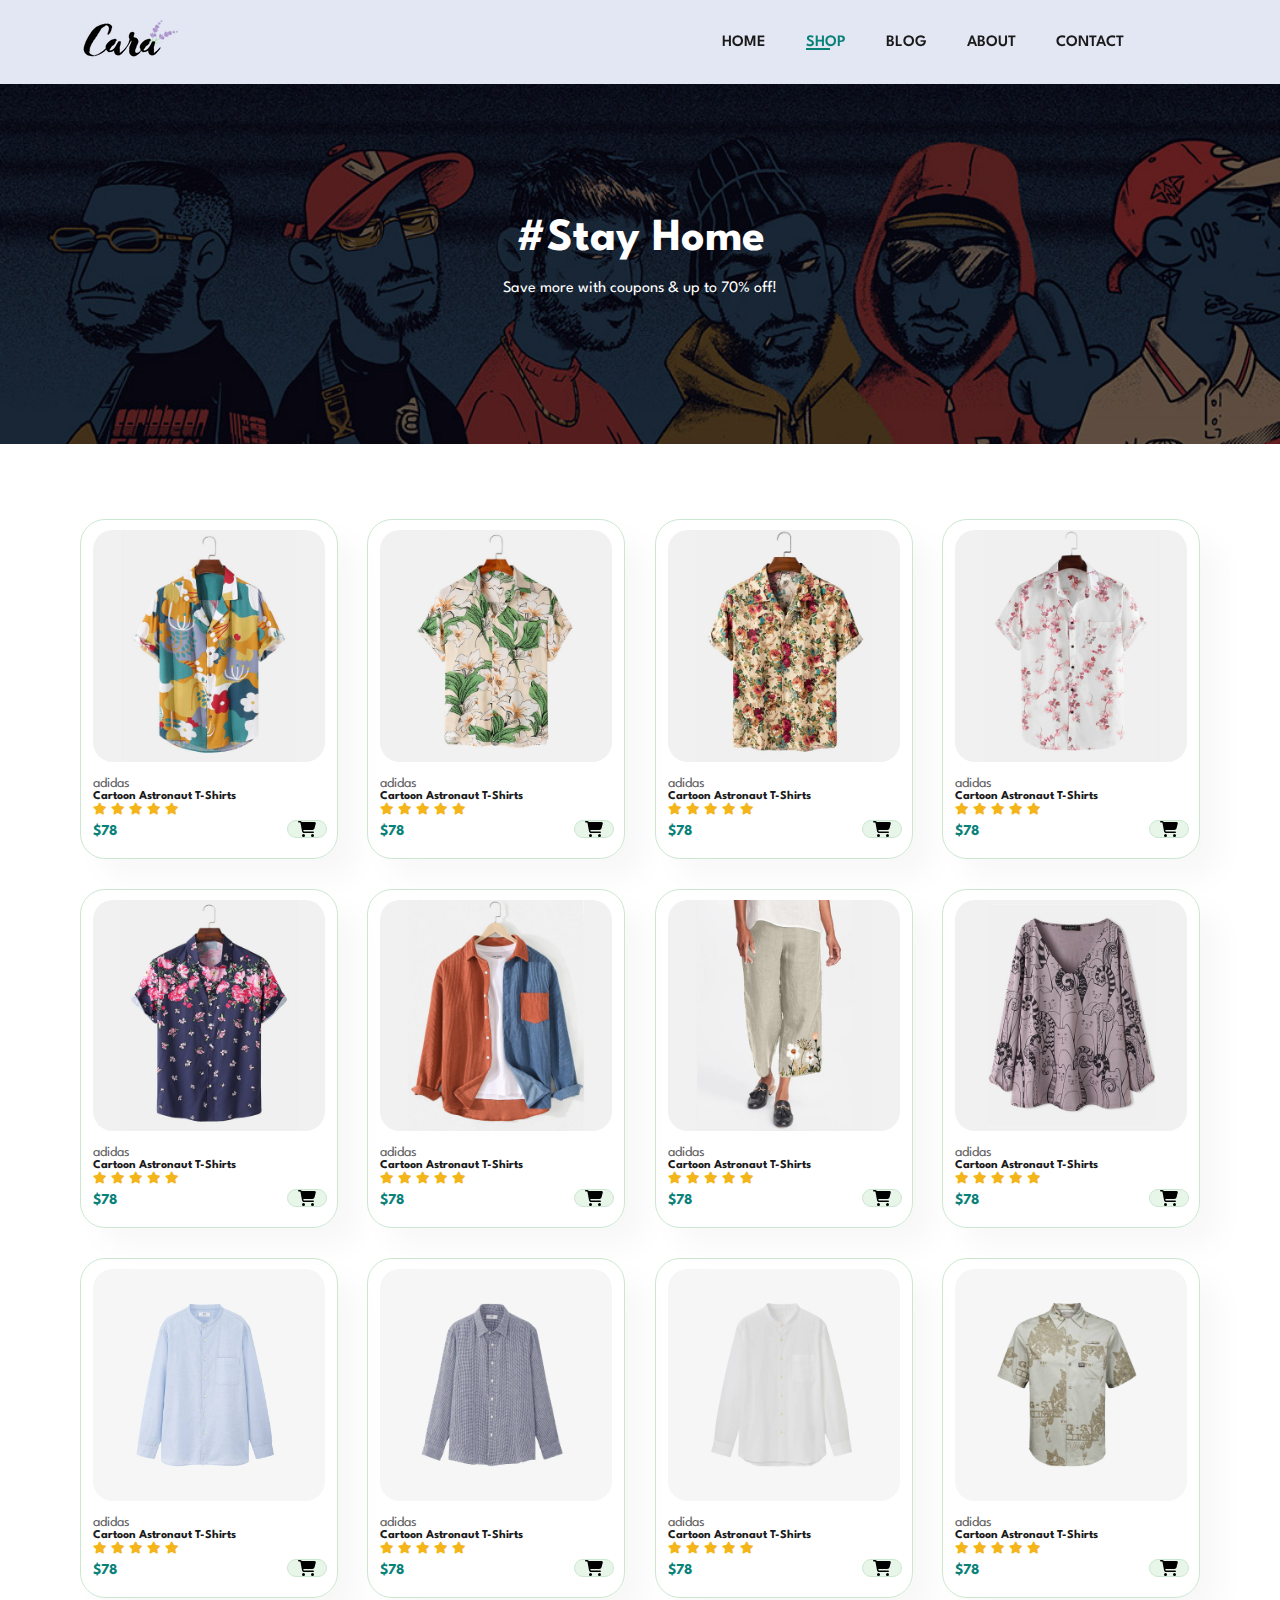
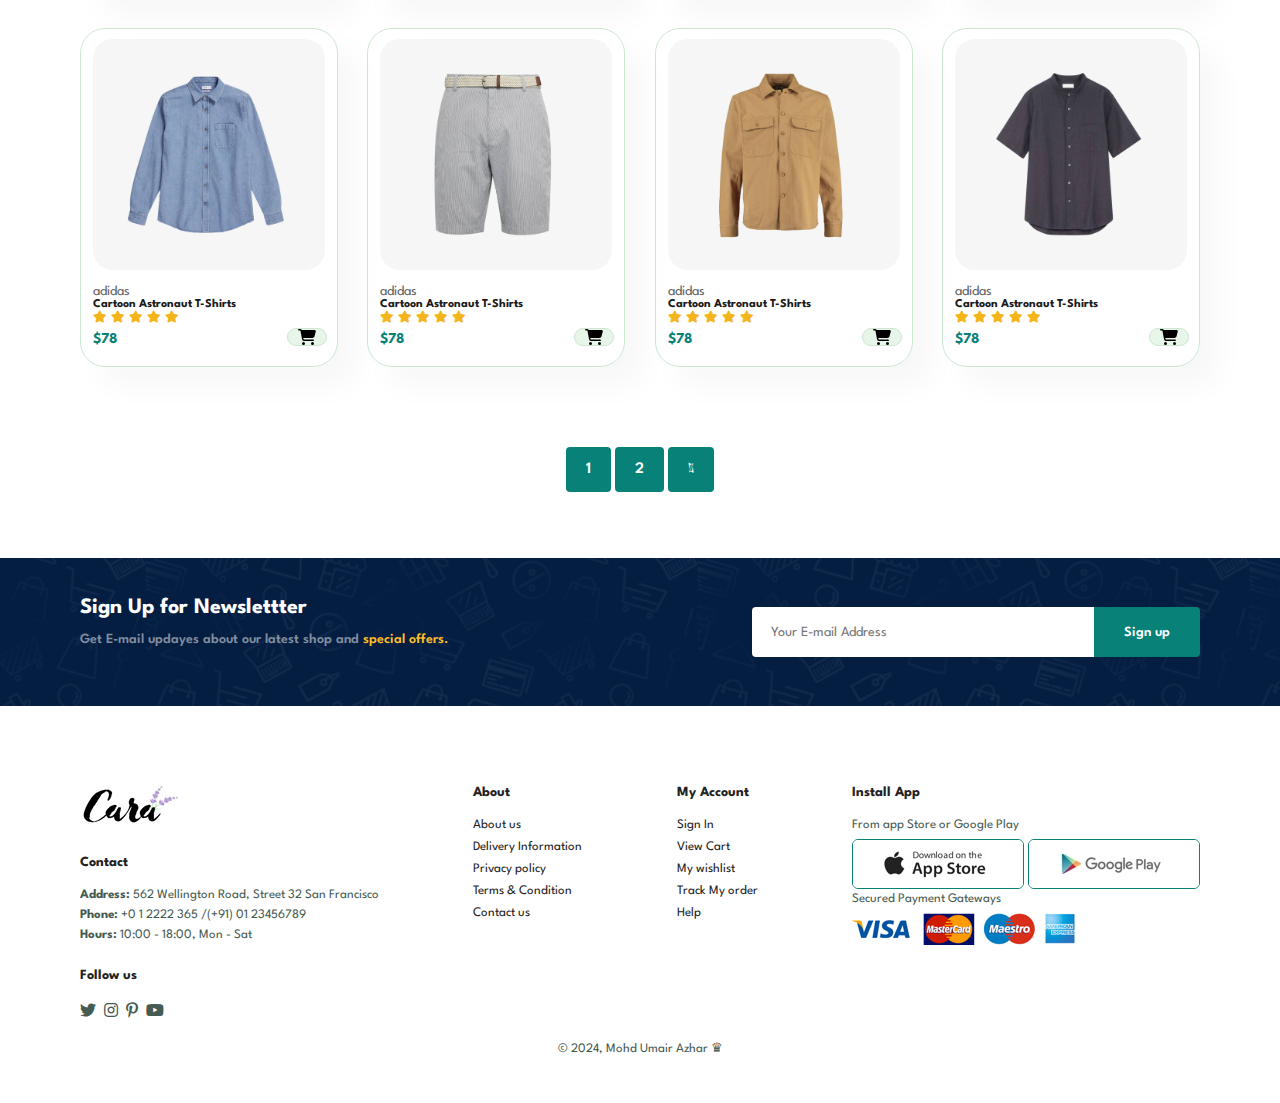
<file: ecommerce/shop.html>
<!DOCTYPE html>
<html lang="en">
  <head>
    <meta charset="UTF-8" />
    <meta name="viewport" content="width=device-width, initial-scale=1.0" />
    <title>E-commerce website</title>
    <link rel="stylesheet" href="E.css" />
    <link
      rel="stylesheet"
      href="https://pro.fontawesome.com/releases/v5.10.0/css/all.css"
    />
  </head>
  <body>
    <section id="header">
      <a href="#"><img src="img/logo (1).png" alt="LOGO" /></a>

      <div>
        <ul id="navbar">
          <li><a href="E.html">HOME</a></li>
          <li><a class="active" href="shop.html">SHOP</a></li>
          <li><a href="blog.html">BLOG</a></li>
          <li><a href="about.html">ABOUT</a></li>
          <li><a href="contact.html">CONTACT</a></li>
          <li id="lg-bag">
            <a href="cart.html">
              <i class="far fa-shopping-bag"></i>
            </a>
          </li>
          <a href="#" id="close"><i class="far fa-times"></i></a>
          <!-- <img
            id="crt"
            style="height: 48px"
            src="img/cart-shopping-solid.svg"
            alt=""
          /> -->
        </ul>
      </div>
      <div class="mobile">
        <a href="cart.html">
          <i class="far fa-shopping-bag"></i>
        </a>
        <i style="cursor: pointer" id="bar" class="fas fa-outdent"></i>
      </div>
    </section>

    <section id="page-header">
      <h2>#Stay Home</h2>
      <p>Save more with coupons & up to 70% off!</p>
    </section>

    <section id="product1" class="section-p1">
      <div class="pro-container">
        <div class="pro" onclick="window.location.href='sproduct.html'; ">
          <img src="img/products/f1.jpg" alt="f1" />
          <div class="des">
            <span>adidas</span>
            <h5>Cartoon Astronaut T-Shirts</h5>
            <div class="star">
              <i class="fas fa-star"></i>
              <i class="fas fa-star"></i>
              <i class="fas fa-star"></i>
              <i class="fas fa-star"></i>
              <i class="fas fa-star"></i>
            </div>
            <h4>$78</h4>
          </div>
          <a href="#"
            ><img
              id="crt"
              class="cart"
              style="height: 18px"
              src="img/cart-shopping-solid.svg"
              alt=""
          /></a>
        </div>
        <div class="pro" onclick="window.location.href='sproduct.html'; ">
          <img src="img/products/f2.jpg" alt="f1" />
          <div class="des">
            <span>adidas</span>
            <h5>Cartoon Astronaut T-Shirts</h5>
            <div class="star">
              <i class="fas fa-star"></i>
              <i class="fas fa-star"></i>
              <i class="fas fa-star"></i>
              <i class="fas fa-star"></i>
              <i class="fas fa-star"></i>
            </div>
            <h4>$78</h4>
          </div>
          <a href="#"
            ><img
              id="crt"
              class="cart"
              style="height: 18px"
              src="img/cart-shopping-solid.svg"
              alt=""
          /></a>
        </div>
        <div class="pro" onclick="window.location.href='sproduct.html'; ">
          <img src="img/products/f3.jpg" alt="f1" />
          <div class="des">
            <span>adidas</span>
            <h5>Cartoon Astronaut T-Shirts</h5>
            <div class="star">
              <i class="fas fa-star"></i>
              <i class="fas fa-star"></i>
              <i class="fas fa-star"></i>
              <i class="fas fa-star"></i>
              <i class="fas fa-star"></i>
            </div>
            <h4>$78</h4>
          </div>
          <a href="#"
            ><img
              id="crt"
              class="cart"
              style="height: 18px"
              src="img/cart-shopping-solid.svg"
              alt=""
          /></a>
        </div>
        <div class="pro" onclick="window.location.href='sproduct.html'; ">
          <img src="img/products/f4.jpg" alt="f1" />
          <div class="des">
            <span>adidas</span>
            <h5>Cartoon Astronaut T-Shirts</h5>
            <div class="star">
              <i class="fas fa-star"></i>
              <i class="fas fa-star"></i>
              <i class="fas fa-star"></i>
              <i class="fas fa-star"></i>
              <i class="fas fa-star"></i>
            </div>
            <h4>$78</h4>
          </div>
          <a href="#"
            ><img
              id="crt"
              class="cart"
              style="height: 18px"
              src="img/cart-shopping-solid.svg"
              alt=""
          /></a>
        </div>
        <div class="pro">
          <img src="img/products/f5.jpg" alt="f1" />
          <div class="des">
            <span>adidas</span>
            <h5>Cartoon Astronaut T-Shirts</h5>
            <div class="star">
              <i class="fas fa-star"></i>
              <i class="fas fa-star"></i>
              <i class="fas fa-star"></i>
              <i class="fas fa-star"></i>
              <i class="fas fa-star"></i>
            </div>
            <h4>$78</h4>
          </div>
          <a href="#"
            ><img
              id="crt"
              class="cart"
              style="height: 18px"
              src="img/cart-shopping-solid.svg"
              alt=""
          /></a>
        </div>
        <div class="pro">
          <img src="img/products/f6.jpg" alt="f1" />
          <div class="des">
            <span>adidas</span>
            <h5>Cartoon Astronaut T-Shirts</h5>
            <div class="star">
              <i class="fas fa-star"></i>
              <i class="fas fa-star"></i>
              <i class="fas fa-star"></i>
              <i class="fas fa-star"></i>
              <i class="fas fa-star"></i>
            </div>
            <h4>$78</h4>
          </div>
          <a href="#"
            ><img
              id="crt"
              class="cart"
              style="height: 18px"
              src="img/cart-shopping-solid.svg"
              alt=""
          /></a>
        </div>
        <div class="pro">
          <img src="img/products/f7.jpg" alt="f1" />
          <div class="des">
            <span>adidas</span>
            <h5>Cartoon Astronaut T-Shirts</h5>
            <div class="star">
              <i class="fas fa-star"></i>
              <i class="fas fa-star"></i>
              <i class="fas fa-star"></i>
              <i class="fas fa-star"></i>
              <i class="fas fa-star"></i>
            </div>
            <h4>$78</h4>
          </div>
          <a href="#"
            ><img
              id="crt"
              class="cart"
              style="height: 18px"
              src="img/cart-shopping-solid.svg"
              alt=""
          /></a>
        </div>
        <div class="pro">
          <img src="img/products/f8.jpg" alt="f1" />
          <div class="des">
            <span>adidas</span>
            <h5>Cartoon Astronaut T-Shirts</h5>
            <div class="star">
              <i class="fas fa-star"></i>
              <i class="fas fa-star"></i>
              <i class="fas fa-star"></i>
              <i class="fas fa-star"></i>
              <i class="fas fa-star"></i>
            </div>
            <h4>$78</h4>
          </div>
          <a href="#"
            ><img
              id="crt"
              class="cart"
              style="height: 18px"
              src="img/cart-shopping-solid.svg"
              alt=""
          /></a>
        </div>

        <div class="pro">
          <img src="img/products/n1.jpg" alt="f1" />
          <div class="des">
            <span>adidas</span>
            <h5>Cartoon Astronaut T-Shirts</h5>
            <div class="star">
              <i class="fas fa-star"></i>
              <i class="fas fa-star"></i>
              <i class="fas fa-star"></i>
              <i class="fas fa-star"></i>
              <i class="fas fa-star"></i>
            </div>
            <h4>$78</h4>
          </div>
          <a href="#"
            ><img
              id="crt"
              class="cart"
              style="height: 18px"
              src="img/cart-shopping-solid.svg"
              alt=""
          /></a>
        </div>
        <div class="pro">
          <img src="img/products/n2.jpg" alt="f1" />
          <div class="des">
            <span>adidas</span>
            <h5>Cartoon Astronaut T-Shirts</h5>
            <div class="star">
              <i class="fas fa-star"></i>
              <i class="fas fa-star"></i>
              <i class="fas fa-star"></i>
              <i class="fas fa-star"></i>
              <i class="fas fa-star"></i>
            </div>
            <h4>$78</h4>
          </div>
          <a href="#"
            ><img
              id="crt"
              class="cart"
              style="height: 18px"
              src="img/cart-shopping-solid.svg"
              alt=""
          /></a>
        </div>
        <div class="pro">
          <img src="img/products/n3.jpg" alt="f1" />
          <div class="des">
            <span>adidas</span>
            <h5>Cartoon Astronaut T-Shirts</h5>
            <div class="star">
              <i class="fas fa-star"></i>
              <i class="fas fa-star"></i>
              <i class="fas fa-star"></i>
              <i class="fas fa-star"></i>
              <i class="fas fa-star"></i>
            </div>
            <h4>$78</h4>
          </div>
          <a href="#"
            ><img
              id="crt"
              class="cart"
              style="height: 18px"
              src="img/cart-shopping-solid.svg"
              alt=""
          /></a>
        </div>
        <div class="pro">
          <img src="img/products/n4.jpg" alt="f1" />
          <div class="des">
            <span>adidas</span>
            <h5>Cartoon Astronaut T-Shirts</h5>
            <div class="star">
              <i class="fas fa-star"></i>
              <i class="fas fa-star"></i>
              <i class="fas fa-star"></i>
              <i class="fas fa-star"></i>
              <i class="fas fa-star"></i>
            </div>
            <h4>$78</h4>
          </div>
          <a href="#"
            ><img
              id="crt"
              class="cart"
              style="height: 18px"
              src="img/cart-shopping-solid.svg"
              alt=""
          /></a>
        </div>
        <div class="pro">
          <img src="img/products/n5.jpg" alt="f1" />
          <div class="des">
            <span>adidas</span>
            <h5>Cartoon Astronaut T-Shirts</h5>
            <div class="star">
              <i class="fas fa-star"></i>
              <i class="fas fa-star"></i>
              <i class="fas fa-star"></i>
              <i class="fas fa-star"></i>
              <i class="fas fa-star"></i>
            </div>
            <h4>$78</h4>
          </div>
          <a href="#"
            ><img
              id="crt"
              class="cart"
              style="height: 18px"
              src="img/cart-shopping-solid.svg"
              alt=""
          /></a>
        </div>
        <div class="pro">
          <img src="img/products/n6.jpg" alt="f1" />
          <div class="des">
            <span>adidas</span>
            <h5>Cartoon Astronaut T-Shirts</h5>
            <div class="star">
              <i class="fas fa-star"></i>
              <i class="fas fa-star"></i>
              <i class="fas fa-star"></i>
              <i class="fas fa-star"></i>
              <i class="fas fa-star"></i>
            </div>
            <h4>$78</h4>
          </div>
          <a href="#"
            ><img
              id="crt"
              class="cart"
              style="height: 18px"
              src="img/cart-shopping-solid.svg"
              alt=""
          /></a>
        </div>
        <div class="pro">
          <img src="img/products/n7.jpg" alt="f1" />
          <div class="des">
            <span>adidas</span>
            <h5>Cartoon Astronaut T-Shirts</h5>
            <div class="star">
              <i class="fas fa-star"></i>
              <i class="fas fa-star"></i>
              <i class="fas fa-star"></i>
              <i class="fas fa-star"></i>
              <i class="fas fa-star"></i>
            </div>
            <h4>$78</h4>
          </div>
          <a href="#"
            ><img
              id="crt"
              class="cart"
              style="height: 18px"
              src="img/cart-shopping-solid.svg"
              alt=""
          /></a>
        </div>
        <div class="pro">
          <img src="img/products/n8.jpg" alt="f1" />
          <div class="des">
            <span>adidas</span>
            <h5>Cartoon Astronaut T-Shirts</h5>
            <div class="star">
              <i class="fas fa-star"></i>
              <i class="fas fa-star"></i>
              <i class="fas fa-star"></i>
              <i class="fas fa-star"></i>
              <i class="fas fa-star"></i>
            </div>
            <h4>$78</h4>
          </div>
          <a href="#"
            ><img
              id="crt"
              class="cart"
              style="height: 18px"
              src="img/cart-shopping-solid.svg"
              alt=""
          /></a>
        </div>
      </div>
    </section>

    <section id="pagination" class="section-p1">
      <a href="E.html">1</a>
      <a href="#">2</a>
      <a href="blog.html"><i class="fal fa-long-arrow-alt-right"></i></a>
    </section>

    <section id="newsletter" class="section-p1 section-m1">
      <div class="newstext">
        <h4>Sign Up for Newslettter</h4>
        <p>
          Get E-mail updayes about our latest shop and
          <span>special offers.</span>
        </p>
      </div>
      <div class="form">
        <input type="email" placeholder="Your E-mail Address" />
        <button class="normal">Sign up</button>
      </div>
    </section>

    <footer class="section-p1">
      <div class="col">
        <img class="logo" src="img/logo (1).png" alt="" />
        <h4>Contact</h4>
        <p>
          <strong>Address: </strong> 562 Wellington Road, Street 32 San
          Francisco
        </p>
        <p><strong>Phone:</strong> +0 1 2222 365 /(+91) 01 23456789</p>
        <p><strong>Hours:</strong> 10:00 - 18:00, Mon - Sat</p>
        <div class="follow">
          <h4>Follow us</h4>
          <div class="icon">
            <i class="fab fa-twitter"></i>
            <i class="fab fa-instagram"></i>
            <i class="fab fa-pinterest-p"></i>
            <i class="fab fa-youtube"></i>
          </div>
        </div>
      </div>
      <div class="col">
        <h4>About</h4>
        <a href="#">About us</a>
        <a href="#">Delivery Information</a>
        <a href="#">Privacy policy</a>
        <a href="#">Terms & Condition</a>
        <a href="#">Contact us</a>
      </div>
      <div class="col">
        <h4>My Account</h4>
        <a href="#">Sign In</a>
        <a href="#">View Cart</a>
        <a href="#">My wishlist</a>
        <a href="#">Track My order</a>
        <a href="#">Help</a>
      </div>
      <div class="col install">
        <h4>Install App</h4>
        <p>From app Store or Google Play</p>
        <div class="row">
          <img src="img/pay/app.jpg" alt="" />
          <img src="img/pay/play.jpg" alt="" />
        </div>
        <p>Secured Payment Gateways</p>
        <img src="img/pay/pay.png" alt="" />
      </div>
      <div class="copyright">
        <p>© 2024, Mohd Umair Azhar ♛</p>
        <!-- <p>This is my Project</p> -->
      </div>
    </footer>

    <script src="E.js"></script>
  </body>
</html>
</file>
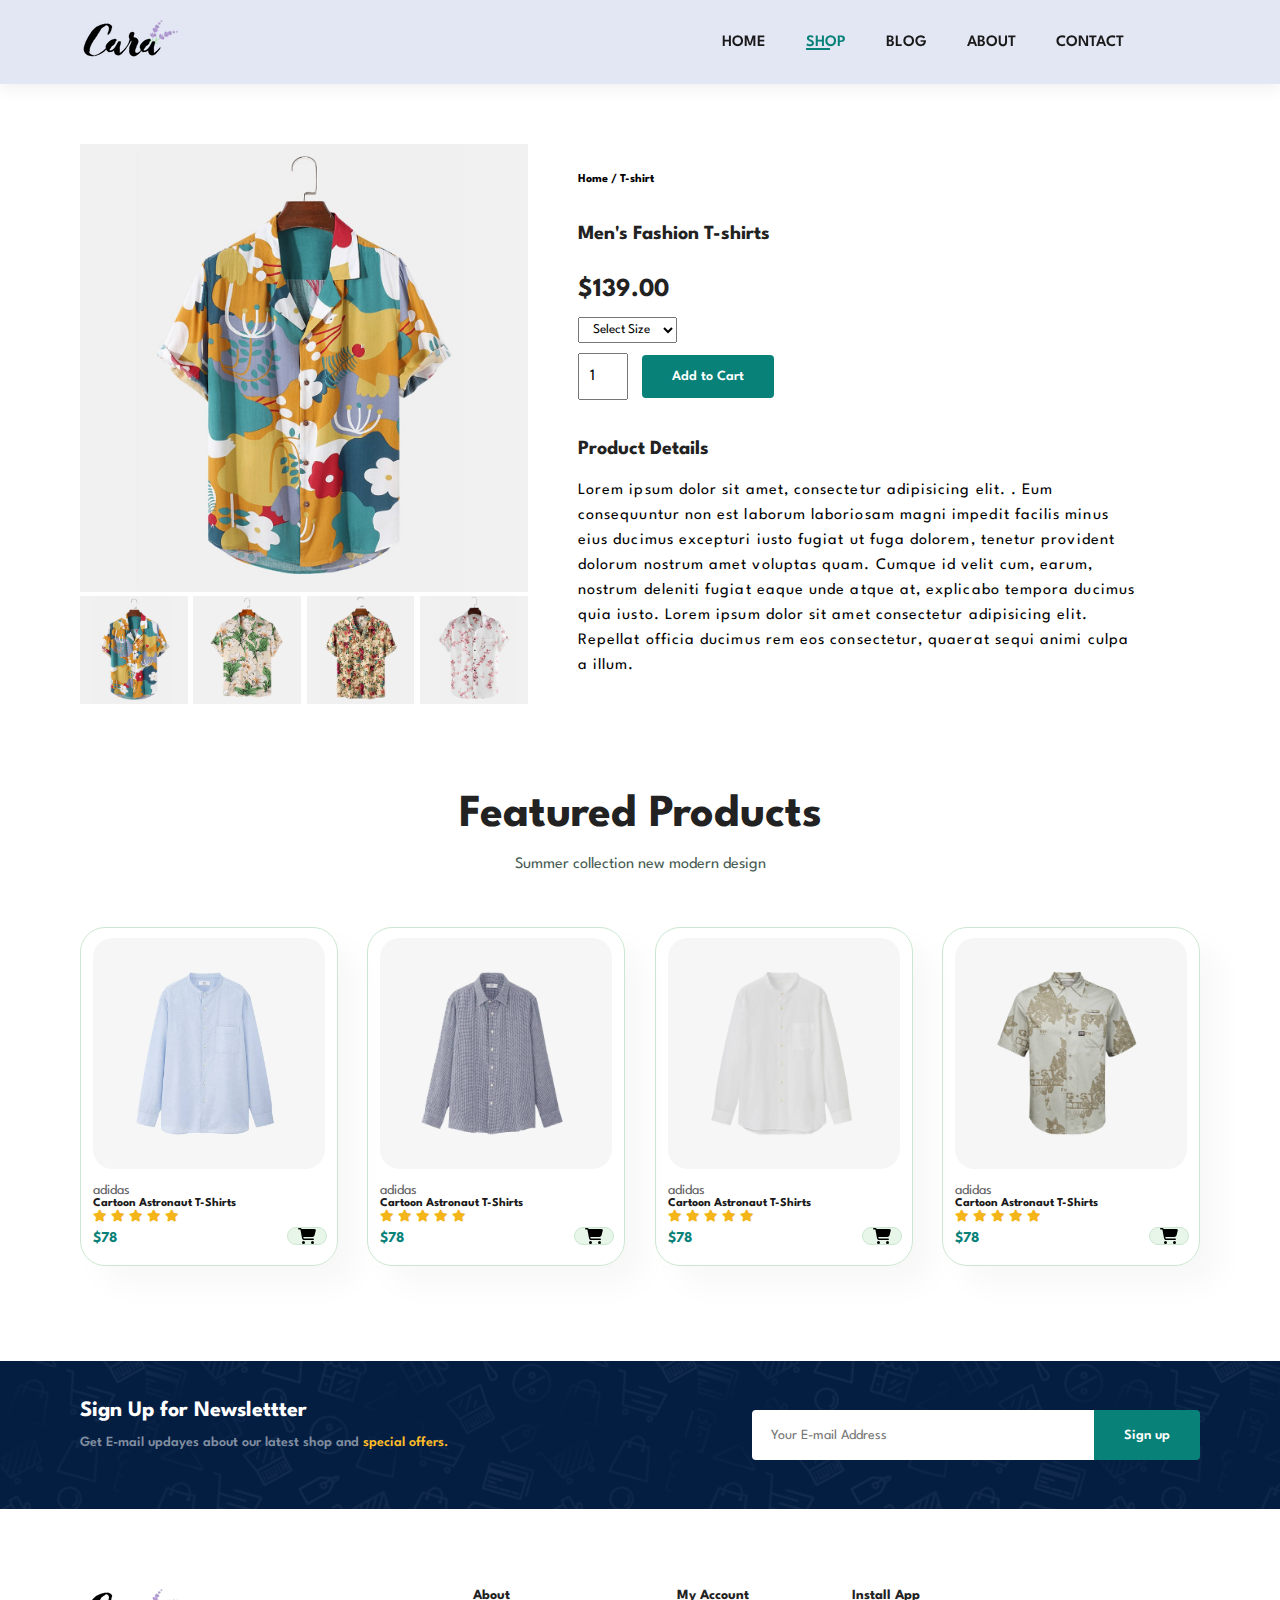
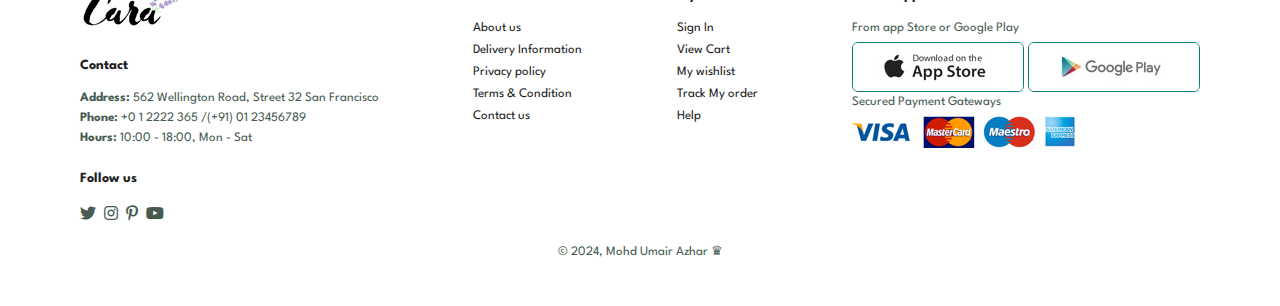
<file: ecommerce/sproduct.html>
<!DOCTYPE html>
<html lang="en">
  <head>
    <meta charset="UTF-8" />
    <meta name="viewport" content="width=device-width, initial-scale=1.0" />
    <title>E-commerce website</title>
    <link rel="stylesheet" href="E.css" />
    <link
      rel="stylesheet"
      href="https://pro.fontawesome.com/releases/v5.10.0/css/all.css"
    />
  </head>
  <body>
    <section id="header">
      <a href="#"><img src="img/logo (1).png" alt="LOGO" /></a>

      <div>
        <ul id="navbar">
          <li><a href="E.html">HOME</a></li>
          <li><a class="active" href="shop.html">SHOP</a></li>
          <li><a href="blog.html">BLOG</a></li>
          <li><a href="about.html">ABOUT</a></li>
          <li><a href="contact.html">CONTACT</a></li>
          <li id="lg-bag">
            <a href="cart.html">
              <i class="far fa-shopping-bag"></i>
            </a>
          </li>
          <a href="#" id="close"><i class="far fa-times"></i></a>
          <!-- <img
            id="crt"
            style="height: 48px"
            src="img/cart-shopping-solid.svg"
            alt=""
          /> -->
        </ul>
      </div>
      <div class="mobile">
        <a href="cart.html">
          <i class="far fa-shopping-bag"></i>
        </a>
        <i style="cursor: pointer" id="bar" class="fas fa-outdent"></i>
      </div>
    </section>

    <section id="prodetails" class="section-p1">
      <div class="single-pro-image">
        <img src="img/products/f1.jpg" width="100%" id="mainImg" alt="" />

        <div class="small-img-group">
          <div class="small-img-col">
            <img
              src="img/products/f1.jpg"
              width="100%"
              class="small-img"
              alt=""
            />
          </div>
          <div class="small-img-col">
            <img
              src="img/products/f2.jpg"
              width="100%"
              class="small-img"
              alt=""
            />
          </div>
          <div class="small-img-col">
            <img
              src="img/products/f3.jpg"
              width="100%"
              class="small-img"
              alt=""
            />
          </div>
          <div class="small-img-col">
            <img
              src="img/products/f4.jpg"
              width="100%"
              class="small-img"
              alt=""
            />
          </div>
        </div>
      </div>

      <div class="single-pro-details">
        <h6>Home / T-shirt</h6>
        <h4>Men's Fashion T-shirts</h4>
        <h2>$139.00</h2>
        <select>
          <option>Select Size</option>
          <option>Small</option>
          <option>Medium</option>
          <option>Large</option>
          <option>XL</option>
          <option>XXL</option>
        </select>
        <input type="number" value="1" />
        <button id="crtbtn" class="normal">Add to Cart</button>
        <h4>Product Details</h4>
        <span
          >Lorem ipsum dolor sit amet, consectetur adipisicing elit. . Eum
          consequuntur non est laborum laboriosam magni impedit facilis minus
          eius ducimus excepturi iusto fugiat ut fuga dolorem, tenetur provident
          dolorum nostrum amet voluptas quam. Cumque id velit cum, earum,
          nostrum deleniti fugiat eaque unde atque at, explicabo tempora ducimus
          quia iusto. Lorem ipsum dolor sit amet consectetur adipisicing elit.
          Repellat officia ducimus rem eos consectetur, quaerat sequi animi
          culpa a illum.</span
        >
      </div>
    </section>

    <section id="product1" class="section-p1">
      <h2>Featured Products</h2>
      <p>Summer collection new modern design</p>
      <div class="pro-container">
        <div class="pro">
          <img src="img/products/n1.jpg" alt="f1" />
          <div class="des">
            <span>adidas</span>
            <h5>Cartoon Astronaut T-Shirts</h5>
            <div class="star">
              <i class="fas fa-star"></i>
              <i class="fas fa-star"></i>
              <i class="fas fa-star"></i>
              <i class="fas fa-star"></i>
              <i class="fas fa-star"></i>
            </div>
            <h4>$78</h4>
          </div>
          <a href="#"
            ><img
              id="crt"
              class="cart"
              style="height: 18px"
              src="img/cart-shopping-solid.svg"
              alt=""
          /></a>
        </div>
        <div class="pro">
          <img src="img/products/n2.jpg" alt="f1" />
          <div class="des">
            <span>adidas</span>
            <h5>Cartoon Astronaut T-Shirts</h5>
            <div class="star">
              <i class="fas fa-star"></i>
              <i class="fas fa-star"></i>
              <i class="fas fa-star"></i>
              <i class="fas fa-star"></i>
              <i class="fas fa-star"></i>
            </div>
            <h4>$78</h4>
          </div>
          <a href="#"
            ><img
              id="crt"
              class="cart"
              style="height: 18px"
              src="img/cart-shopping-solid.svg"
              alt=""
          /></a>
        </div>
        <div class="pro">
          <img src="img/products/n3.jpg" alt="f1" />
          <div class="des">
            <span>adidas</span>
            <h5>Cartoon Astronaut T-Shirts</h5>
            <div class="star">
              <i class="fas fa-star"></i>
              <i class="fas fa-star"></i>
              <i class="fas fa-star"></i>
              <i class="fas fa-star"></i>
              <i class="fas fa-star"></i>
            </div>
            <h4>$78</h4>
          </div>
          <a href="#"
            ><img
              id="crt"
              class="cart"
              style="height: 18px"
              src="img/cart-shopping-solid.svg"
              alt=""
          /></a>
        </div>
        <div class="pro">
          <img src="img/products/n4.jpg" alt="f1" />
          <div class="des">
            <span>adidas</span>
            <h5>Cartoon Astronaut T-Shirts</h5>
            <div class="star">
              <i class="fas fa-star"></i>
              <i class="fas fa-star"></i>
              <i class="fas fa-star"></i>
              <i class="fas fa-star"></i>
              <i class="fas fa-star"></i>
            </div>
            <h4>$78</h4>
          </div>
          <a href="#"
            ><img
              id="crt"
              class="cart"
              style="height: 18px"
              src="img/cart-shopping-solid.svg"
              alt=""
          /></a>
        </div>
      </div>
    </section>

    <section id="newsletter" class="section-p1 section-m1">
      <div class="newstext">
        <h4>Sign Up for Newslettter</h4>
        <p>
          Get E-mail updayes about our latest shop and
          <span>special offers.</span>
        </p>
      </div>
      <div class="form">
        <input type="email" placeholder="Your E-mail Address" />
        <button class="normal">Sign up</button>
      </div>
    </section>

    <footer class="section-p1">
      <div class="col">
        <img class="logo" src="img/logo (1).png" alt="" />
        <h4>Contact</h4>
        <p>
          <strong>Address: </strong> 562 Wellington Road, Street 32 San
          Francisco
        </p>
        <p><strong>Phone:</strong> +0 1 2222 365 /(+91) 01 23456789</p>
        <p><strong>Hours:</strong> 10:00 - 18:00, Mon - Sat</p>
        <div class="follow">
          <h4>Follow us</h4>
          <div class="icon">
            <i class="fab fa-twitter"></i>
            <i class="fab fa-instagram"></i>
            <i class="fab fa-pinterest-p"></i>
            <i class="fab fa-youtube"></i>
          </div>
        </div>
      </div>
      <div class="col">
        <h4>About</h4>
        <a href="#">About us</a>
        <a href="#">Delivery Information</a>
        <a href="#">Privacy policy</a>
        <a href="#">Terms & Condition</a>
        <a href="#">Contact us</a>
      </div>
      <div class="col">
        <h4>My Account</h4>
        <a href="#">Sign In</a>
        <a href="#">View Cart</a>
        <a href="#">My wishlist</a>
        <a href="#">Track My order</a>
        <a href="#">Help</a>
      </div>
      <div class="col install">
        <h4>Install App</h4>
        <p>From app Store or Google Play</p>
        <div class="row">
          <img src="img/pay/app.jpg" alt="" />
          <img src="img/pay/play.jpg" alt="" />
        </div>
        <p>Secured Payment Gateways</p>
        <img src="img/pay/pay.png" alt="" />
      </div>
      <div class="copyright">
        <p>© 2024, Mohd Umair Azhar ♛</p>
        <!-- <p>This is my Project</p> -->
      </div>
    </footer>

    <script>
      var MainImg = document.getElementById("mainImg");
      var smalling = document.getElementsByClassName("small-img");

      smalling[0].onclick = function () {
        MainImg.src = smalling[0].src;
      };
      smalling[1].onclick = function () {
        MainImg.src = smalling[1].src;
      };
      smalling[2].onclick = function () {
        MainImg.src = smalling[2].src;
      };
      smalling[3].onclick = function () {
        MainImg.src = smalling[3].src;
      };
    </script>

    <script src="E.js"></script>
  </body>
</html>
</file>
<file: elearning/style.css>
@import url("https://fonts.googleapis.com/css2?family=Roboto:ital,wght@0,100;0,300;0,500;0,700;0,900;1,100;1,300;1,400;1,500;1,700;1,900&display=swap");

* {
  margin: 0;
  padding: 0;
  box-sizing: border-box;
}
html,
body {
  font-family: "Roboto", sans-serif;
  font-weight: 300;
  line-height: 1.4;
  scroll-behavior: smooth;
}

a {
  text-decoration: none;
}

body {
  display: flex;
  gap: 10px;
}

header {
  border: 1px solid #ccc;
  height: 100vh;
  position: sticky;
  top: 0;
}
nav {
  /* padding: 20px 10px; */
}
nav h1 {
  font-size: 1.5rem;
  font-weight: 300;
  padding: 10px;
  border-bottom: 1px solid #ccc;
}

nav ul {
  list-style: none;
}
nav ul li {
  border-bottom: 1px solid #ccc;
  padding: 10px;
  color: black;
}
nav ul li:hover {
  background: #ccc;
  transition: 0.3s ease-in-out;
}

/* Main Section */

main {
  padding: 50px;
}

section {
  margin-bottom: 50px;
  scroll-margin: 50px;
}

section article {
  max-width: 1200px;
  font-size: 14px;
}
section h2 {
  font-size: 20px;
  border-bottom: 1px solid #ccc;
  margin-bottom: 20px;
}

section article {
  margin-left: 10px;
  display: flex;
  flex-direction: column;
  gap: 20px;
}

section article ul {
  margin-left: 20px;
}
section article ul li {
  margin-bottom: 10px;
}

section article p {
  font-size: 14px;
  line-height: 1.6;
}

code {
  display: block;
  text-align: left;
  white-space: pre-line;
  line-height: 2;
  background-color: #f7f7f7;
  padding: 15px;
  margin: 10px;
  border-radius: 5px;
}
</file>
<file: ecommerce/E.css>
@import url("https://fonts.googleapis.com/css2?family=Spartan:wght@100;200;300;400;500;600;700;800;900&display=swap");

* {
  margin: 0;
  padding: 0;
  box-sizing: border-box;
  font-family: "Spartan", sans-serif;
}

html {
  scroll-behavior: smooth;
}

/* Global Styles */

h1 {
  font-size: 50px;
  line-height: 64px;
  color: #222;
}

h2 {
  font-size: 46px;
  line-height: 54px;
  color: #222;
}

h4 {
  font-size: 20px;
  color: #222;
}

h6 {
  font-weight: 700;
  font-size: 12px;
}

p {
  font-size: 16px;
  color: #465b52;
  margin: 15px 0 20px 0;
}

.section-p1 {
  padding: 40px 80px;
}

.section-m1 {
  margin: 40px 0;
}

button.normal {
  font-size: 14px;
  font-weight: 600;
  padding: 15px 30px;
  color: #000;
  background-color: #fff;
  border-radius: 4px;
  cursor: pointer;
  border: none;
  outline: none;
  transition: 0.2s;
}

button.white {
  font-size: 13px;
  font-weight: 600;
  padding: 11px 18px;
  color: #fff;
  background-color: transparent;
  cursor: pointer;
  border: 1px solid #fff;
  outline: none;
  transition: 0.2s;
}

body {
  width: 100%;
}

.logo-a {
  height: 20px;

}

#header {
  display: flex;
  align-items: center;
  justify-content: space-between;
  padding: 20px 80px;
  background: #e3e6f3;
  /* background: yellow; */
  box-shadow: 0px 5px 15px rgba(0, 0, 0, 0.06);
  z-index: 999;
  position: sticky;
  top: 0;
  left: 0;
}

#navbar {
  display: flex;
  align-items: center;
  justify-content: center;
}

#navbar li {
  list-style: none;
  padding: 0 20px;
  position: relative;
}

#navbar li a {
  text-decoration: none;
  font-size: 16px;
  font-weight: 600;
  color: #1a1a1a;
  transition: 0.3s ease;
}

#navbar li a:hover,
#navbar li a.active {
  color: #088178;
  /* color: rgb(255, 217, 0); */
}

#crt {
  cursor: pointer;
}

/* #lg-bag {
  font-size: 20px;
} */
#navbar li a.active::after,
#navbar li a:hover::after {
  content: "";
  width: 30%;
  height: 2px;
  background: #088178;
  /* background-color: rgb(255, 217, 0); */
  position: absolute;
  bottom: -4%;
  left: 20px;
}

.mobile {
  display: none;
  align-items: center;
}

#close {
  display: none;
}

#hero {
  background-image: url(img/hero4.png);
  /* background-image: url(img/yellow1.jpg); */
  height: 90vh;
  width: 100%;
  background-size: cover;
  background-position: top 25% right 0;
  padding: 0 80px;
  display: flex;
  flex-direction: column;
  align-items: flex-start;
  justify-content: center;
}

#hero h1 {
  color: #088178;
}

#hero button {
  background-image: url("img/button.png");
  color: #088178;
  background-color: transparent;
  border: 0;
  padding: 14px 80px 14px 65px;
  background-repeat: no-repeat;
  cursor: pointer;
  font-weight: 700;
  font-size: 15px;
}

#feature {
  display: flex;
  align-items: center;
  justify-content: space-between;
  flex-wrap: wrap;
}

#feature .fe-box {
  width: 180px;
  text-align: center;
  padding: 25px 15px;
  box-shadow: 20px 20px 34px rgba(0, 0, 0, 0.03);
  border: 1px solid #cce7d0;
  border-radius: 4px;
  margin: 15px 0;
}

#feature .fe-box:hover {
  box-shadow: 10px 10px 54px rgba(70, 62, 221, 0.18);
}

#feature .fe-box img {
  width: 100%;
  margin-bottom: 10px;
}

#feature .fe-box h6 {
  display: inline-block;
  padding: 9px 8px 6px 8px;
  line-height: 1;
  border-radius: 4px;
  color: #088178;
  background-color: #fddde4;
}

#feature .fe-box:nth-child(2) h6 {
  background-color: #cdebbc;
}

#feature .fe-box:nth-child(3) h6 {
  background-color: #d1e8f2;
}

#feature .fe-box:nth-child(4) h6 {
  background-color: #cdd4f8;
}

#feature .fe-box:nth-child(5) h6 {
  background-color: #f6dbf6;
}

#feature .fe-box:nth-child(6) h6 {
  background-color: #fff2e5;
}

#product1 {
  text-align: center;
}

#product1 .pro-container {
  display: flex;
  justify-content: space-between;
  padding-top: 20px;
  flex-wrap: wrap;
}

#product1 .pro {
  width: 23%;
  min-width: 250px;
  padding: 10px 12px;
  border: 1px solid #cce7d0;
  border-radius: 25px;
  cursor: pointer;
  box-shadow: 20px 20px 30px rgba(0, 0, 0, 0.03);
  margin: 15px 0;
  transition: 0.2s ease;
  position: relative;
}

#product1 .pro img {
  width: 100%;
  border-radius: 20px;
}

#product1 .pro .des {
  text-align: start;
  padding: 10px 0;
}

#product1 .pro .des span {
  color: #606063;
  font-size: 14px;
  padding-top: 7px;
}

#product1 .pro .des h5 {
  color: #1a1a1a;
  font-size: 12px;
}

#product1 .pro .des i {
  color: rgba(243, 181, 25);
  font-size: 12px;
}

#product1 .pro .des h4 {
  color: #088178;
  font-size: 15px;
  padding-top: 7px;
  font-weight: 700;
}

#product1 .pro .cart {
  width: 40px;
  height: 40px;
  line-height: 40px;
  border-radius: 50px;
  background-color: #e8f6ea;
  font-weight: 500;
  color: #088178;
  border: 1px solid #cce7d0;
  position: absolute;
  bottom: 20px;
  right: 10px;
}

#banner {
  display: flex;
  flex-direction: column;
  justify-content: center;
  align-items: center;
  text-align: center;
  background-image: url("img/banner/b2.jpg");
  width: 100%;
  height: 40vh;
  background-size: cover;
  background-position: center;
}

#banner h4 {
  color: #fff;
  font-size: 16px;
}

#banner h2 {
  color: #fff;
  font-size: 30px;
  padding: 10px 0;
}

#banner h2 span {
  color: #ef3636;
}

#banner button:hover {
  background-color: #088178;
  color: #fff;
}

#sm-banner {
  display: flex;
  justify-content: space-between;
  flex-wrap: wrap;
}

#sm-banner .banner-box {
  display: flex;
  flex-direction: column;
  justify-content: center;
  align-items: flex-start;
  background-image: url("img/banner/b17.jpg");
  min-width: 725px;
  height: 50vh;
  background-size: cover;
  background-position: center;
  padding: 30px;
}

#sm-banner .banner-box2 {
  background-image: url("img/banner/b10.jpg");
}

#sm-banner h4 {
  color: #fff;
  font-size: 20px;
  font-weight: 300;
}

#sm-banner h2 {
  color: #fff;
  font-size: 28px;
  font-weight: 800;
}

#sm-banner span {
  color: #fff;
  font-size: 14px;
  font-weight: 500;
  padding-bottom: 15px;
}

#sm-banner .banner-box:hover button {
  background: #088178;
  border: 1px solid #088178;
}

#banner3 {
  display: flex;
  justify-content: space-between;
  flex-wrap: wrap;
  padding: 0 80px;
}

#banner3 .banner-box {
  display: flex;
  flex-direction: column;
  justify-content: center;
  align-items: flex-start;
  background-image: url("img/banner/b7.jpg");
  min-width: 30%;
  height: 30vh;
  background-size: cover;
  background-position: center;
  padding: 20px;
  margin-bottom: 20px;
}

#banner3 .banner-box2 {
  background-image: url("img/banner/b4.jpg");
}

#banner3 .banner-box3 {
  background-image: url("img/banner/b18.jpg");
}

#banner3 h2 {
  color: #fff;
  font-weight: 900;
  font-size: 15px;
}

#banner3 h3 {
  color: #ec544e;
  font-weight: 800;
  font-size: 15px;
  padding-bottom: 10px;
}

#newsletter {
  display: flex;
  justify-content: space-between;
  flex-wrap: wrap;
  align-items: center;
  background-image: url("img/banner/b14.png");
  background-position: 20% 30%;
  background-color: #041e42;
}

#newsletter h4 {
  font-size: 22px;
  font-weight: 700;
  color: #fff;
}

#newsletter p {
  font-size: 14px;
  font-weight: 600;
  color: #818ea0;
}

#newsletter p span {
  color: #ffbd27;
}

#newsletter .form {
  display: flex;
  width: 40%;
}

#newsletter input {
  height: 3.125rem;
  padding: 0 1.25em;
  font-size: 14px;
  width: 100%;
  border: 1px solid transparent;
  border-radius: 4px;
  outline: none;
  border-top-right-radius: 0;
  border-bottom-right-radius: 0;
}

#newsletter button {
  background-color: #088178;
  color: #fff;
  white-space: nowrap;
  border-top-left-radius: 0;
  border-bottom-left-radius: 0;
}

footer {
  display: flex;
  flex-wrap: wrap;
  justify-content: space-between;
}

footer .col {
  display: flex;
  align-items: flex-start;
  flex-direction: column;
  margin-bottom: 20px;
}

footer .logo {
  margin-bottom: 30px;
}

footer h4 {
  font-size: 14px;
  padding-bottom: 20px;
}

footer p {
  font-size: 13px;
  margin: 0 0 8px 0;
}

footer a {
  font-size: 13px;
  margin-bottom: 10px;
  text-decoration: none;
  color: #222;
}

footer .follow {
  margin-top: 20px;
}

footer .follow i {
  color: #465b52;
  padding-right: 4px;
  cursor: pointer;
}

footer .install .row img {
  border: 1px solid #088178;
  border-radius: 6px;
}

footer .install img {
  margin: 10px 0 15 0;
}

footer .install i:hover,
footer a:hover {
  color: #088178;
}

footer .copyright {
  width: 100%;
  text-align: center;
  /* text-justify: distribute; */
}

/* shop section */

#page-header {
  background-image: url("img/banner/b1.jpg");
  width: 100%;
  height: 40vh;
  background-size: cover;
  display: flex;
  justify-content: center;
  text-align: center;
  flex-direction: column;
  padding: 14px;
}

#page-header h2,
#page-header p {
  color: #fff;
}

#pagination {
  text-align: center;
}

#pagination a {
  text-decoration: none;
  background-color: #088178;
  padding: 15px 20px;
  border-radius: 4px;
  color: #fff;
  font-weight: 600;
}

#pagination a i {
  font-size: 16px;
  font-weight: 600;
}

#prodetails {
  display: flex;
  margin-top: 20px;
}

#prodetails .single-pro-image {
  width: 40%;
  margin-right: 50px;
}

.small-img-group {
  display: flex;
  justify-content: space-between;
}

.small-img-col {
  flex-basis: 24%;
  cursor: pointer;
}

#prodetails .single-pro-details {
  width: 50%;
  padding-top: 30px;
}

#prodetails .single-pro-details h4 {
  padding: 40px 0 20px 0;
}

#prodetails .single-pro-details h2 {
  font-size: 26px;
}

#prodetails .single-pro-details select {
  display: block;
  padding: 5px 10px;
  margin-bottom: 10px;
}

#prodetails .single-pro-details input {
  width: 50px;
  height: 47px;
  padding-left: 10px;
  font-size: 16px;
  margin-right: 10px;
}

#prodetails .single-pro-details input:focus {
  outline: none;
}

#prodetails .single-pro-details button {
  background-color: #088178;
  color: #fff;
}

#prodetails .single-pro-details span {
  line-height: 25px;
  letter-spacing: 1.07px;
}

#page-header.blog-header {
  background-image: url("img/banner/b19.jpg");
}

#blog {
  padding: 150px 150px 0 150px;
}

#blog .blog-box {
  display: flex;
  align-items: center;
  width: 100%;
  position: relative;
  padding-bottom: 90px;
}

#blog .blog-img {
  width: 50%;
  margin-right: 40px;
}

#blog img {
  width: 100%;
  height: 300px;
  object-fit: cover;
}

#blog .blog-details {
  width: 50%;
}

#blog .blog-details a {
  text-decoration: none;
  font-size: 11px;
  color: #000;
  font-weight: 700;
  position: relative;
  transition: 0.3s ease;
}

#blog .blog-details a::after {
  width: 50px;
  content: "";
  height: 1px;
  background-color: #000;
  position: absolute;
  top: 4px;
  right: -60px;
}

#blog .blog-details a:hover {
  color: #088178;
}

#blog .blog-details a:hover::after {
  background-color: #088178;
}

#blog .blog-box h1 {
  position: absolute;
  top: -40px;
  left: 0;
  font-weight: 700;
  font-size: 70px;
  color: #c9cbce;
  z-index: -9;
}

#page-header.about-header {
  background-image: url("img/about/banner.png");
}

#about-head {
  display: flex;
  align-items: center;
}

#about-head img {
  width: 50%;
  height: auto;
}

#about-head div {
  padding-left: 40px;
}

#about-app {
  text-align: center;
}

#about-app .video {
  width: 70%;
  height: 100%;
  margin: 30px auto 0 auto;
}

#about-app .video video {
  width: 100%;
  height: 100%;
  border-radius: 20px;
}

#contact-detail {
  display: flex;
  justify-content: space-between;
  align-items: center;
}

#contact-detail .details {
  width: 40%;
}

#contact-detail .details span,
#form-details form span {
  font-size: 12px;
}

#contact-detail .details h2,
#form-details form h2 {
  font-size: 32px;
  line-height: 35px;
  padding: 20px 0;
}

#contact-detail .details h3 {
  font-size: 16px;
  padding-bottom: 15px;
}

#contact-detail .details li {
  list-style: none;
  display: flex;
  padding: 10px 0;
}

#contact-detail .details li i {
  font-size: 14px;
  padding-right: 22px;
}

#contact-detail .details li p {
  font-size: 14px;
  margin: 0;
}

#contact-detail .map {
  width: 55%;
  height: 400px;
}

#contact-detail .map iframe {
  width: 100%;
  height: 100%;
}

#form-details {
  display: flex;
  justify-content: space-between;
  margin: 30px;
  padding: 80px;
  border: 1px solid #e1e1e1;
}

#form-details form {
  width: 65%;
  display: flex;
  flex-direction: column;
  align-items: flex-start;
}

#form-details form input,
#form-details form textarea {
  width: 100%;
  padding: 12px 15px;
  outline: none;
  margin-bottom: 20px;
  border: 1px solid #e1e1e1;
}

#form-details form button {
  background-color: #088178;
  color: #fff;
}

#form-details .people div {
  padding-bottom: 25px;
  display: flex;
  align-items: flex-start;
}

#form-details .people div img {
  width: 65px;
  height: 65px;
  object-fit: cover;
  margin-right: 15px;
}

#form-details .people div p {
  margin: 0;
  font-size: 13px;
  line-height: 25px;
}

#form-details .people div p span {
  display: block;
  font-size: 16px;
  font-weight: 600;
  color: #000;
}

#cart {
  overflow-x: auto;
}

#cart table {
  width: 100%;
  border-collapse: collapse;
  table-layout: fixed;
  white-space: nowrap;
}

#cart table img {
  width: 70px;
}

#cart table td:nth-child(1) {
  width: 100px;
  text-align: center;
}

#cart table td:nth-child(2) {
  width: 150px;
  text-align: center;
}

#cart table td:nth-child(3) {
  width: 250px;
  text-align: center;
}

#cart table td:nth-child(4),
#cart table td:nth-child(5),
#cart table td:nth-child(6) {
  width: 150px;
  text-align: center;
}

#cart table td:nth-child(5) input {
  width: 70px;
  padding: 10px 5px 10px 15px;
}

#cart table thead {
  border: 1px solid #e2e9e1;
  border-left: none;
  border-right: none;
}

#cart table thead td {
  font-weight: 700;
  text-transform: uppercase;
  font-size: 13px;
  padding: 18px 0;
}

#cart table tbody tr td {
  padding-top: 15px;
}

#cart table tbody td {
  font-size: 13px;
}

#cart-add {
  display: flex;
  flex-wrap: wrap;
  justify-content: space-between;
}

#coupon {
  width: 50%;
  margin-bottom: 30px;
}

#coupon h3,
#subtotal h3 {
  padding-bottom: 15px;
}

#coupon input {
  padding: 10px 20px;
  outline: none;
  width: 60%;
  margin-right: 10px;
  border: 1px solid #e2e9e1;
}

#coupon button,
#subtotal button {
  color: #fff;
  background-color: #088178;
  padding: 12px 20px;
}

#subtotal {
  width: 50%;
  margin-bottom: 30px;
  border: 1px solid #e2e9e1;
  padding: 30px;
}

#subtotal table {
  border-collapse: collapse;
  width: 100%;
  margin-bottom: 20px;
}

#subtotal table td {
  width: 50%;
  border: 1px solid #e2e9e1;
  padding: 10px;
  font-size: 13px;
}

/* Media Query */

/* medium devices */

@media (max-width: 799px) {
  #navbar {
    display: flex;
    flex-direction: column;
    align-items: flex-start;
    justify-content: flex-start;
    position: fixed;
    top: 0;
    right: -300px;
    height: 100vh;
    width: 300px;
    background-color: #e3e6f3;
    box-shadow: 0 40px 60px rgba(0, 0, 0, 0.1);
    padding: 80px 0 0 10px;
    transition: 0.3s;
  }

  #navbar.active {
    right: 0px;
  }

  #navbar li {
    margin-bottom: 25px;
  }

  .mobile {
    display: flex;
    align-items: center;
  }

  .mobile i {
    color: #1a1a1a;
    font-size: 24px;
    padding-left: 20px;
  }

  #close {
    display: initial;
    position: absolute;
    top: 30px;
    left: 30px;
    color: #222;
    font-size: 24px;
  }

  #lg-bag {
    display: none;
  }

  #hero {
    height: 70vh;
    padding: 0 80px;
    background-position: top 30% right 30%;
  }

  #feature {
    justify-content: center;
  }

  #feature .fe-box {
    margin: 15px 15px;
  }

  #product1 .pro-container {
    justify-content: center;
  }

  #product1 .pro {
    margin: 15px;
  }

  #banner {
    height: 20vh;
  }

  #sm-banner .banner-box {
    min-width: 100%;
    height: 30vh;
  }

  #banner3 {
    padding: 0 40px;
  }

  #banner3 .banner-box {
    width: 28%;
  }

  #newsletter .form {
    width: 70%;
  }

  #form-details {
    padding: 40px;
  }

  #form-details form {
    width: 50%;
  }
}

/* small devices */

@media (max-width: 477px) {
  .section-p1 {
    padding: 20px;
  }

  #header {
    padding: 10px 30px;
  }

  h1 {
    font-size: 38px;
  }

  h2 {
    font-size: 32px;
  }

  #hero {
    padding: 0 20px;
    background-position: 55%;
  }

  #feature {
    justify-content: space-between;
  }

  #feature .fe-box {
    width: 155px;
    margin: 0 0 15px 0;
  }

  #product1 .pro {
    width: 100%;
  }

  #banner {
    height: 40vh;
  }

  #sm-banner .banner-box {
    height: 40vh;
  }

  #sm-banner .banner-box2 {
    margin-top: 20px;
  }

  #banner3 {
    padding: 0 20px;
  }

  #banner3 .banner-box {
    width: 100%;
  }

  #newsletter {
    padding: 40px 20px;
  }

  #newsletter .form {
    width: 100%;
  }

  footer .copyright {
    text-align: start;
  }

  #prodetails {
    display: flex;
    flex-direction: column;
  }

  #prodetails .single-pro-image {
    width: 100%;
    margin-right: 0px;
  }

  #prodetails .single-pro-details {
    width: 100%;
  }

  #blog {
    padding: 100px 20px 0 20px;
  }

  #blog .blog-box {
    display: flex;
    flex-direction: column;
    align-items: flex-start;
  }

  #blog .blog-img {
    width: 100%;
    margin-right: 0px;
    margin-bottom: 30px;
  }

  #blog .blog-details {
    width: 100%;
  }

  #about-head {
    flex-direction: column;
  }

  #about-head img {
    width: 100%;
    margin-bottom: 20px;
  }

  #about-head div {
    padding-left: 0px;
  }

  #about-app .video {
    width: 100%;
  }

  #contact-detail {
    flex-direction: column;
  }

  #contact-detail .details {
    width: 100%;
    margin-bottom: 30px;
  }

  #contact-detail .map {
    width: 100%;
  }

  #form-details {
    margin: 10px;
    padding: 30px 10px;
    flex-wrap: wrap;
  }

  #form-details form {
    width: 100%;
    margin-bottom: 30px;
  }

  #cart-add {
    flex-direction: column;
  }

  #coupon {
    width: 100%;
  }

  #subtotal {
    width: 100%;
    padding: 20px;
  }
}
</file>
